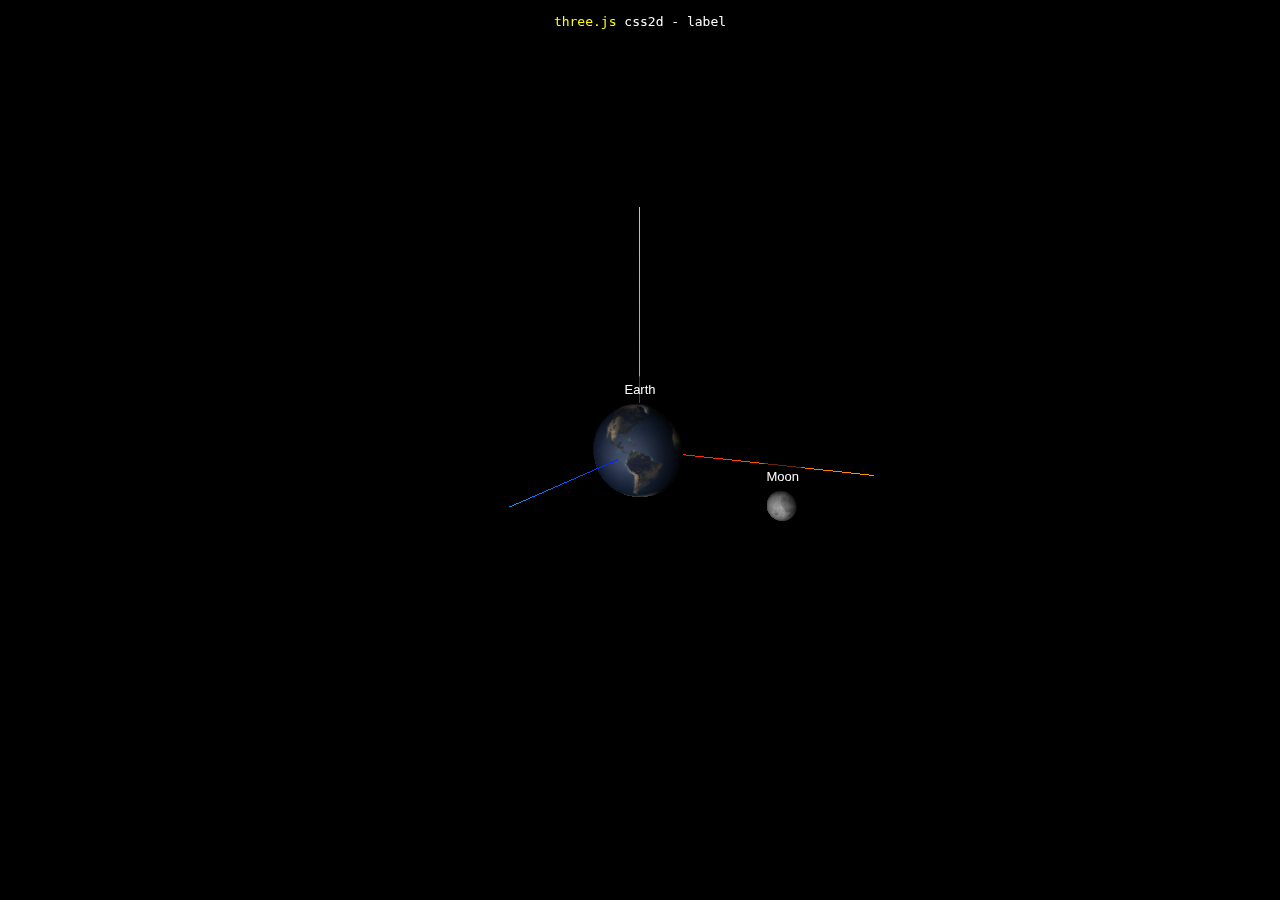
<file: src/threejs/examples/css2d_label.html>
<!DOCTYPE html>
<html>
	<head>
		<meta charset="utf-8">
		<meta name="viewport" content="width=device-width, user-scalable=no, minimum-scale=1.0, maximum-scale=1.0">
		<title>three.js css2d - label</title>
		<link type="text/css" rel="stylesheet" href="main.css">
		<style>
			.label {
				color: #FFF;
				font-family: sans-serif;
				padding: 2px;
				background: rgba( 0, 0, 0, .6 );
			}
		</style>
	</head>
	<body>
		<div id="info"><a href="https://threejs.org" target="_blank" rel="noopener">three.js</a> css2d - label</div>

		<script type="module">

			import * as THREE from '../build/three.module.js';

			import { OrbitControls } from './jsm/controls/OrbitControls.js';
			import { CSS2DRenderer, CSS2DObject } from './jsm/renderers/CSS2DRenderer.js';

			let camera, scene, renderer, labelRenderer;

			const clock = new THREE.Clock();
			const textureLoader = new THREE.TextureLoader();

			let moon;

			init();
			animate();

			function init() {

				const EARTH_RADIUS = 1;
				const MOON_RADIUS = 0.27;

				camera = new THREE.PerspectiveCamera( 45, window.innerWidth / window.innerHeight, 0.1, 200 );
				camera.position.set( 10, 5, 20 );

				scene = new THREE.Scene();

				const dirLight = new THREE.DirectionalLight( 0xffffff );
				dirLight.position.set( 0, 0, 1 );
				scene.add( dirLight );

				const axesHelper = new THREE.AxesHelper( 5 );
				scene.add( axesHelper );

				//

				const earthGeometry = new THREE.SphereGeometry( EARTH_RADIUS, 16, 16 );
				const earthMaterial = new THREE.MeshPhongMaterial( {
					specular: 0x333333,
					shininess: 5,
					map: textureLoader.load( 'textures/planets/earth_atmos_2048.jpg' ),
					specularMap: textureLoader.load( 'textures/planets/earth_specular_2048.jpg' ),
					normalMap: textureLoader.load( 'textures/planets/earth_normal_2048.jpg' ),
					normalScale: new THREE.Vector2( 0.85, 0.85 )
				} );
				const earth = new THREE.Mesh( earthGeometry, earthMaterial );
				scene.add( earth );

				const moonGeometry = new THREE.SphereGeometry( MOON_RADIUS, 16, 16 );
				const moonMaterial = new THREE.MeshPhongMaterial( {
					shininess: 5,
					map: textureLoader.load( 'textures/planets/moon_1024.jpg' )
				} );
				moon = new THREE.Mesh( moonGeometry, moonMaterial );
				scene.add( moon );

				//

				const earthDiv = document.createElement( 'div' );
				earthDiv.className = 'label';
				earthDiv.textContent = 'Earth';
				earthDiv.style.marginTop = '-1em';
				const earthLabel = new CSS2DObject( earthDiv );
				earthLabel.position.set( 0, EARTH_RADIUS, 0 );
				earth.add( earthLabel );

				const moonDiv = document.createElement( 'div' );
				moonDiv.className = 'label';
				moonDiv.textContent = 'Moon';
				moonDiv.style.marginTop = '-1em';
				const moonLabel = new CSS2DObject( moonDiv );
				moonLabel.position.set( 0, MOON_RADIUS, 0 );
				moon.add( moonLabel );

				//

				renderer = new THREE.WebGLRenderer();
				renderer.setPixelRatio( window.devicePixelRatio );
				renderer.setSize( window.innerWidth, window.innerHeight );
				document.body.appendChild( renderer.domElement );

				labelRenderer = new CSS2DRenderer();
				labelRenderer.setSize( window.innerWidth, window.innerHeight );
				labelRenderer.domElement.style.position = 'absolute';
				labelRenderer.domElement.style.top = '0px';
				document.body.appendChild( labelRenderer.domElement );

				const controls = new OrbitControls( camera, labelRenderer.domElement );
				controls.minDistance = 5;
				controls.maxDistance = 100;

				//

				window.addEventListener( 'resize', onWindowResize );

			}

			function onWindowResize() {

				camera.aspect = window.innerWidth / window.innerHeight;

				camera.updateProjectionMatrix();

				renderer.setSize( window.innerWidth, window.innerHeight );

				labelRenderer.setSize( window.innerWidth, window.innerHeight );

			}


			function animate() {

				requestAnimationFrame( animate );

				const elapsed = clock.getElapsedTime();

				moon.position.set( Math.sin( elapsed ) * 5, 0, Math.cos( elapsed ) * 5 );

				renderer.render( scene, camera );
				labelRenderer.render( scene, camera );

			}

		</script>
	</body>
</html>
</file>
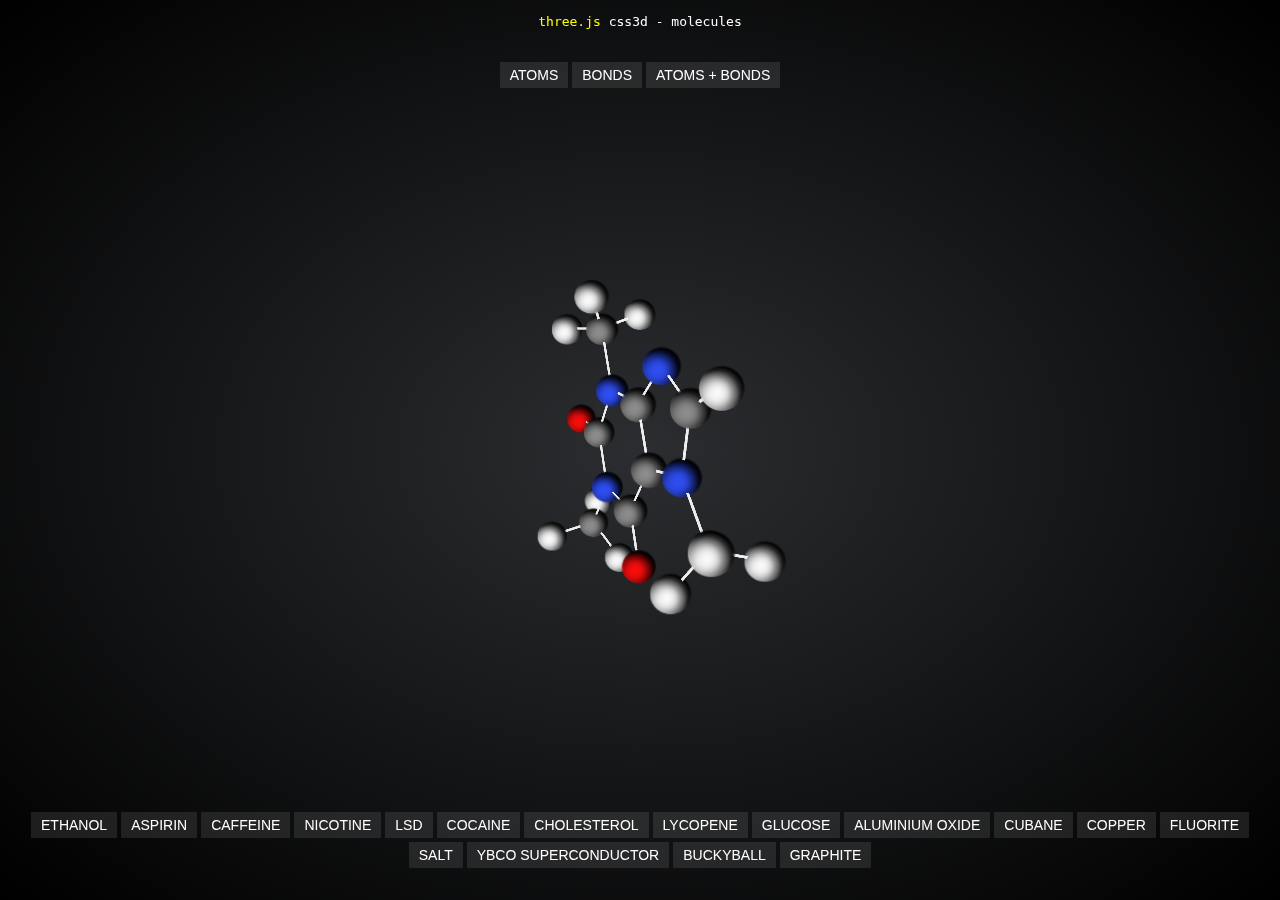
<file: src/threejs/examples/css3d_molecules.html>
<!DOCTYPE html>
<html>
	<head>
		<title>three.js css3d - molecules</title>
		<meta charset="utf-8">
		<meta name="viewport" content="width=device-width, user-scalable=no, minimum-scale=1.0, maximum-scale=1.0">
		<link type="text/css" rel="stylesheet" href="main.css">
		<style>
			body {
				background-color: #050505;
				background: radial-gradient(ellipse at center,  rgba(43,45,48,1) 0%,rgba(0,0,0,1) 100%);
			}

			#topmenu {
				position: absolute;
				top: 50px;
				width: 100%;
				padding: 10px;
				box-sizing: border-box;
				text-align: center;
			}

			#menu {
				position: absolute;
				bottom: 20px;
				width: 100%;
				padding: 10px;
				box-sizing: border-box;
				text-align: center;
			}

			button {
				color: rgb(255,255,255);
				background: rgb(255,255,255,0.1);
				border: 0px;
				padding: 5px 10px;
				margin: 2px;
				font-size: 14px;
				cursor: pointer;
			}

				button:hover {
					background-color: rgba(0,255,255,0.5);
				}

				button:active {
					color: #000000;
					background-color: rgba(0,255,255,1);
				}

			.bond {
				width: 5px;
				height: 10px;
				background: #eee;
				display: block;
			}
		</style>
	</head>
	<body>
		<div id="container"></div>
		<div id="info"><a href="https://threejs.org" target="_blank" rel="noopener">three.js</a> css3d - molecules</div>
		<div id="topmenu">
			<button id="b_a">Atoms</button><button id="b_b">Bonds</button><button id="b_ab">Atoms + Bonds</button>
		</div>
		<div id="menu"></div>

		<script type="module">

			import * as THREE from '../build/three.module.js';

			import { TrackballControls } from './jsm/controls/TrackballControls.js';
			import { PDBLoader } from './jsm/loaders/PDBLoader.js';
			import { CSS3DRenderer, CSS3DObject, CSS3DSprite } from './jsm/renderers/CSS3DRenderer.js';

			let camera, scene, renderer;
			let controls;
			let root;

			const objects = [];
			const tmpVec1 = new THREE.Vector3();
			const tmpVec2 = new THREE.Vector3();
			const tmpVec3 = new THREE.Vector3();
			const tmpVec4 = new THREE.Vector3();
			const offset = new THREE.Vector3();

			let visualizationType = 2;

			const MOLECULES = {
				"Ethanol": "ethanol.pdb",
				"Aspirin": "aspirin.pdb",
				"Caffeine": "caffeine.pdb",
				"Nicotine": "nicotine.pdb",
				"LSD": "lsd.pdb",
				"Cocaine": "cocaine.pdb",
				"Cholesterol": "cholesterol.pdb",
				"Lycopene": "lycopene.pdb",
				"Glucose": "glucose.pdb",
				"Aluminium oxide": "Al2O3.pdb",
				"Cubane": "cubane.pdb",
				"Copper": "cu.pdb",
				"Fluorite": "caf2.pdb",
				"Salt": "nacl.pdb",
				"YBCO superconductor": "ybco.pdb",
				"Buckyball": "buckyball.pdb",
				//"Diamond": "diamond.pdb",
				"Graphite": "graphite.pdb"
			};

			const loader = new PDBLoader();
			const colorSpriteMap = {};
			const baseSprite = document.createElement( 'img' );

			const menu = document.getElementById( "menu" );

			init();
			animate();

			function init() {

				camera = new THREE.PerspectiveCamera( 70, window.innerWidth / window.innerHeight, 1, 5000 );
				camera.position.z = 1000;

				scene = new THREE.Scene();

				root = new THREE.Object3D();
				scene.add( root );

				//

				renderer = new CSS3DRenderer();
				renderer.setSize( window.innerWidth, window.innerHeight );
				document.getElementById( 'container' ).appendChild( renderer.domElement );

				//

				controls = new TrackballControls( camera, renderer.domElement );
				controls.rotateSpeed = 0.5;

				//

				baseSprite.onload = function () {

					loadMolecule( "models/pdb/caffeine.pdb" );
					createMenu();

				};

				baseSprite.src = 'textures/sprites/ball.png';

				//

				window.addEventListener( 'resize', onWindowResize );

			}

			//

			function generateButtonCallback( url ) {

				return function () {

					loadMolecule( url );

				};

			}

			function createMenu() {

				for ( const m in MOLECULES ) {

					const button = document.createElement( 'button' );
					button.innerHTML = m;
					menu.appendChild( button );

					const url = "models/pdb/" + MOLECULES[ m ];

					button.addEventListener( 'click', generateButtonCallback( url ) );

				}

				const b_a = document.getElementById( "b_a" );
				const b_b = document.getElementById( "b_b" );
				const b_ab = document.getElementById( "b_ab" );

				b_a.addEventListener( 'click', function () {

					visualizationType = 0;
					showAtoms();

				} );
				b_b.addEventListener( 'click', function () {

					visualizationType = 1;
					showBonds();

				} );
				b_ab.addEventListener( 'click', function () {

					visualizationType = 2;
					showAtomsBonds();

				} );

			}

			//

			function showAtoms() {

				for ( let i = 0; i < objects.length; i ++ ) {

					const object = objects[ i ];

					if ( object instanceof CSS3DSprite ) {

						object.element.style.display = "";
						object.visible = true;

					} else {

						object.element.style.display = "none";
						object.visible = false;

					}

				}

			}

			function showBonds() {

				for ( let i = 0; i < objects.length; i ++ ) {

					const object = objects[ i ];

					if ( object instanceof CSS3DSprite ) {

						object.element.style.display = "none";
						object.visible = false;

					} else {

						object.element.style.display = "";
						object.element.style.height = object.userData.bondLengthFull;
						object.visible = true;

					}

				}

			}

			function showAtomsBonds() {

				for ( let i = 0; i < objects.length; i ++ ) {

					const object = objects[ i ];

					object.element.style.display = "";
					object.visible = true;

					if ( ! ( object instanceof CSS3DSprite ) ) {

						object.element.style.height = object.userData.bondLengthShort;

					}

				}

			}

			//

			function colorify( ctx, width, height, color ) {

				const r = color.r, g = color.g, b = color.b;

				const imageData = ctx.getImageData( 0, 0, width, height );
				const data = imageData.data;

				for ( let i = 0, l = data.length; i < l; i += 4 ) {

					data[ i + 0 ] *= r;
					data[ i + 1 ] *= g;
					data[ i + 2 ] *= b;

				}

				ctx.putImageData( imageData, 0, 0 );

			}

			function imageToCanvas( image ) {

				const width = image.width;
				const height = image.height;

				const canvas = document.createElement( 'canvas' );

				canvas.width = width;
				canvas.height = height;

				const context = canvas.getContext( '2d' );
				context.drawImage( image, 0, 0, width, height );

				return canvas;

			}

			//

			function loadMolecule( url ) {

				for ( let i = 0; i < objects.length; i ++ ) {

					const object = objects[ i ];
					object.parent.remove( object );

				}

				objects.length = 0;

				loader.load( url, function ( pdb ) {

					const geometryAtoms = pdb.geometryAtoms;
					const geometryBonds = pdb.geometryBonds;
					const json = pdb.json;

					geometryAtoms.computeBoundingBox();
					geometryAtoms.boundingBox.getCenter( offset ).negate();

					geometryAtoms.translate( offset.x, offset.y, offset.z );
					geometryBonds.translate( offset.x, offset.y, offset.z );

					const positionAtoms = geometryAtoms.getAttribute( 'position' );
					const colorAtoms = geometryAtoms.getAttribute( 'color' );

					const position = new THREE.Vector3();
					const color = new THREE.Color();

					for ( let i = 0; i < positionAtoms.count; i ++ ) {

						position.fromBufferAttribute( positionAtoms, i );
						color.fromBufferAttribute( colorAtoms, i );

						const atomJSON = json.atoms[ i ];
						const element = atomJSON[ 4 ];

						if ( ! colorSpriteMap[ element ] ) {

							const canvas = imageToCanvas( baseSprite );
							const context = canvas.getContext( '2d' );

							colorify( context, canvas.width, canvas.height, color );

							const dataUrl = canvas.toDataURL();

							colorSpriteMap[ element ] = dataUrl;

						}

						const colorSprite = colorSpriteMap[ element ];

						const atom = document.createElement( 'img' );
						atom.src = colorSprite;

						const object = new CSS3DSprite( atom );
						object.position.copy( position );
						object.position.multiplyScalar( 75 );

						object.matrixAutoUpdate = false;
						object.updateMatrix();

						root.add( object );

						objects.push( object );

					}

					const positionBonds = geometryBonds.getAttribute( 'position' );

					const start = new THREE.Vector3();
					const end = new THREE.Vector3();

					for ( let i = 0; i < positionBonds.count; i += 2 ) {

						start.fromBufferAttribute( positionBonds, i );
						end.fromBufferAttribute( positionBonds, i + 1 );

						start.multiplyScalar( 75 );
						end.multiplyScalar( 75 );

						tmpVec1.subVectors( end, start );
						const bondLength = tmpVec1.length() - 50;

						//

						let bond = document.createElement( 'div' );
						bond.className = "bond";
						bond.style.height = bondLength + "px";

						let object = new CSS3DObject( bond );
						object.position.copy( start );
						object.position.lerp( end, 0.5 );

						object.userData.bondLengthShort = bondLength + "px";
						object.userData.bondLengthFull = ( bondLength + 55 ) + "px";

						//

						const axis = tmpVec2.set( 0, 1, 0 ).cross( tmpVec1 );
						const radians = Math.acos( tmpVec3.set( 0, 1, 0 ).dot( tmpVec4.copy( tmpVec1 ).normalize() ) );

						const objMatrix = new THREE.Matrix4().makeRotationAxis( axis.normalize(), radians );
						object.matrix.copy( objMatrix );
						object.quaternion.setFromRotationMatrix( object.matrix );

						object.matrixAutoUpdate = false;
						object.updateMatrix();

						root.add( object );

						objects.push( object );

						//

						bond = document.createElement( 'div' );
						bond.className = "bond";
						bond.style.height = bondLength + "px";

						const joint = new THREE.Object3D( bond );
						joint.position.copy( start );
						joint.position.lerp( end, 0.5 );

						joint.matrix.copy( objMatrix );
						joint.quaternion.setFromRotationMatrix( joint.matrix );

						joint.matrixAutoUpdate = false;
						joint.updateMatrix();

						object = new CSS3DObject( bond );
						object.rotation.y = Math.PI / 2;

						object.matrixAutoUpdate = false;
						object.updateMatrix();

						object.userData.bondLengthShort = bondLength + "px";
						object.userData.bondLengthFull = ( bondLength + 55 ) + "px";

						object.userData.joint = joint;

						joint.add( object );
						root.add( joint );

						objects.push( object );

					}

					//console.log( "CSS3DObjects:", objects.length );

					switch ( visualizationType ) {

						case 0:
							showAtoms();
							break;
						case 1:
							showBonds();
							break;
						case 2:
							showAtomsBonds();
							break;

					}

				} );


			}

			//

			function onWindowResize() {

				camera.aspect = window.innerWidth / window.innerHeight;
				camera.updateProjectionMatrix();

				renderer.setSize( window.innerWidth, window.innerHeight );

			}

			function animate() {

				requestAnimationFrame( animate );
				controls.update();

				const time = Date.now() * 0.0004;

				root.rotation.x = time;
				root.rotation.y = time * 0.7;

				render();

			}

			function render() {

				renderer.render( scene, camera );

			}

    </script>
  </body>

</html>
</file>
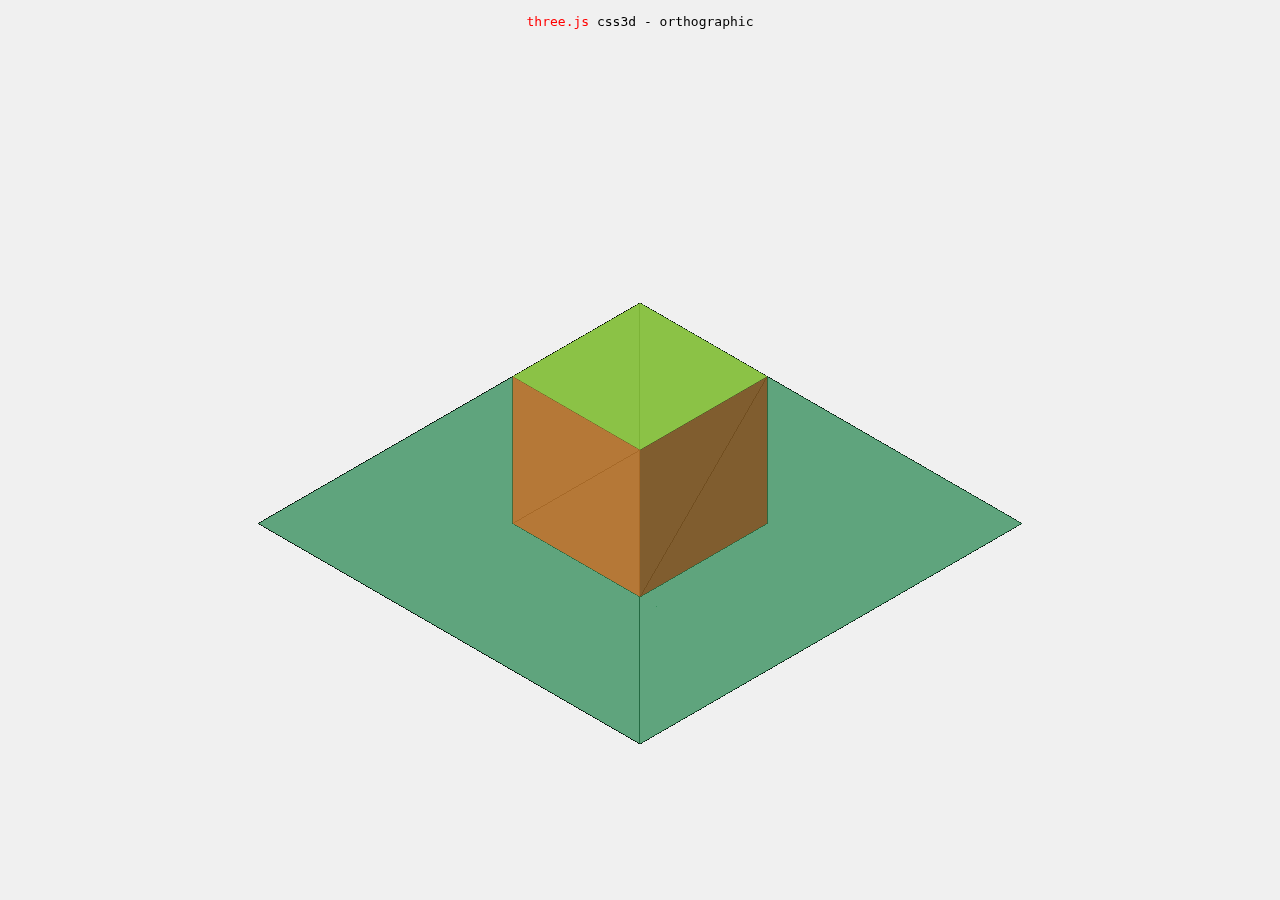
<file: src/threejs/examples/css3d_orthographic.html>
<!DOCTYPE html>
<html>
	<head>
		<title>three.js css3d - orthographic</title>
		<meta charset="utf-8">
		<meta name="viewport" content="width=device-width, user-scalable=no, minimum-scale=1.0, maximum-scale=1.0">
		<link type="text/css" rel="stylesheet" href="main.css">
		<style>
			body {
				background-color: #f0f0f0;
			}
			a {
				color: #f00;
			}
			#info {
				color: #000000;
			}
		</style>
	</head>
	<body>
		<div id="info"><a href="https://threejs.org" target="_blank" rel="noopener">three.js</a> css3d - orthographic</div>

		<script type="module">

			import * as THREE from '../build/three.module.js';

			import { OrbitControls } from './jsm/controls/OrbitControls.js';
			import { CSS3DRenderer, CSS3DObject } from './jsm/renderers/CSS3DRenderer.js';

			let camera, scene, renderer;

			let scene2, renderer2;

			const frustumSize = 500;

			init();
			animate();

			function init() {

				const aspect = window.innerWidth / window.innerHeight;
				camera = new THREE.OrthographicCamera( frustumSize * aspect / - 2, frustumSize * aspect / 2, frustumSize / 2, frustumSize / - 2, 1, 1000 );

				camera.position.set( - 200, 200, 200 );

				scene = new THREE.Scene();
				scene.background = new THREE.Color( 0xf0f0f0 );

				scene2 = new THREE.Scene();

				const material = new THREE.MeshBasicMaterial( { color: 0x000000, wireframe: true, wireframeLinewidth: 1, side: THREE.DoubleSide } );

				// left
				createPlane(
					100, 100,
					'chocolate',
					new THREE.Vector3( - 50, 0, 0 ),
					new THREE.Euler( 0, - 90 * THREE.MathUtils.DEG2RAD, 0 )
				);
				// right
				createPlane(
					100, 100,
					'saddlebrown',
					new THREE.Vector3( 0, 0, 50 ),
					new THREE.Euler( 0, 0, 0 )
				);
				// top
				createPlane(
					100, 100,
					'yellowgreen',
					new THREE.Vector3( 0, 50, 0 ),
					new THREE.Euler( - 90 * THREE.MathUtils.DEG2RAD, 0, 0 )
				);
				// bottom
				createPlane(
					300, 300,
					'seagreen',
					new THREE.Vector3( 0, - 50, 0 ),
					new THREE.Euler( - 90 * THREE.MathUtils.DEG2RAD, 0, 0 )
				);

				//

				renderer = new THREE.WebGLRenderer();
				renderer.setPixelRatio( window.devicePixelRatio );
				renderer.setSize( window.innerWidth, window.innerHeight );
				document.body.appendChild( renderer.domElement );

				renderer2 = new CSS3DRenderer();
				renderer2.setSize( window.innerWidth, window.innerHeight );
				renderer2.domElement.style.position = 'absolute';
				renderer2.domElement.style.top = 0;
				document.body.appendChild( renderer2.domElement );

				const controls = new OrbitControls( camera, renderer2.domElement );
				controls.minZoom = 0.5;
				controls.maxZoom = 2;

				function createPlane( width, height, cssColor, pos, rot ) {

					const element = document.createElement( 'div' );
					element.style.width = width + 'px';
					element.style.height = height + 'px';
					element.style.opacity = 0.75;
					element.style.background = cssColor;

					const object = new CSS3DObject( element );
					object.position.copy( pos );
					object.rotation.copy( rot );
					scene2.add( object );

					const geometry = new THREE.PlaneGeometry( width, height );
					const mesh = new THREE.Mesh( geometry, material );
					mesh.position.copy( object.position );
					mesh.rotation.copy( object.rotation );
					scene.add( mesh );

				}

				window.addEventListener( 'resize', onWindowResize );

			}

			function onWindowResize() {

				const aspect = window.innerWidth / window.innerHeight;

				camera.left = - frustumSize * aspect / 2;
				camera.right = frustumSize * aspect / 2;
				camera.top = frustumSize / 2;
				camera.bottom = - frustumSize / 2;

				camera.updateProjectionMatrix();

				renderer.setSize( window.innerWidth, window.innerHeight );

				renderer2.setSize( window.innerWidth, window.innerHeight );

			}

			function animate() {

				requestAnimationFrame( animate );

				renderer.render( scene, camera );
				renderer2.render( scene2, camera );

			}

		</script>
	</body>
</html>
</file>
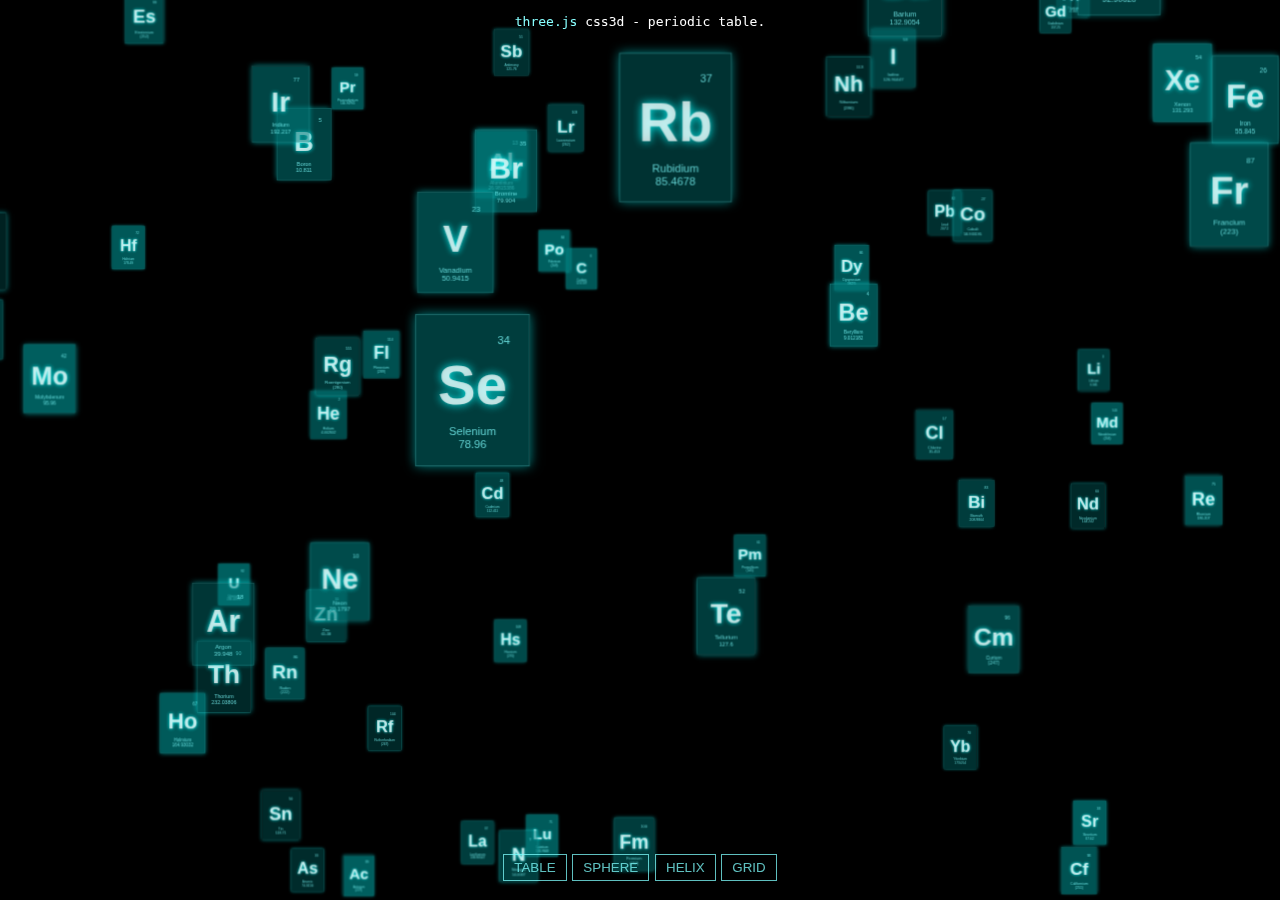
<file: src/threejs/examples/css3d_periodictable.html>
<!DOCTYPE html>
<html>
	<head>
		<title>three.js css3d - periodic table</title>
		<meta charset="utf-8">
		<meta name="viewport" content="width=device-width, user-scalable=no, minimum-scale=1.0, maximum-scale=1.0">
		<link type="text/css" rel="stylesheet" href="main.css">
		<style>
			a {
				color: #8ff;
			}

			#menu {
				position: absolute;
				bottom: 20px;
				width: 100%;
				text-align: center;
			}

			.element {
				width: 120px;
				height: 160px;
				box-shadow: 0px 0px 12px rgba(0,255,255,0.5);
				border: 1px solid rgba(127,255,255,0.25);
				font-family: Helvetica, sans-serif;
				text-align: center;
				line-height: normal;
				cursor: default;
			}

			.element:hover {
				box-shadow: 0px 0px 12px rgba(0,255,255,0.75);
				border: 1px solid rgba(127,255,255,0.75);
			}

				.element .number {
					position: absolute;
					top: 20px;
					right: 20px;
					font-size: 12px;
					color: rgba(127,255,255,0.75);
				}

				.element .symbol {
					position: absolute;
					top: 40px;
					left: 0px;
					right: 0px;
					font-size: 60px;
					font-weight: bold;
					color: rgba(255,255,255,0.75);
					text-shadow: 0 0 10px rgba(0,255,255,0.95);
				}

				.element .details {
					position: absolute;
					bottom: 15px;
					left: 0px;
					right: 0px;
					font-size: 12px;
					color: rgba(127,255,255,0.75);
				}

			button {
				color: rgba(127,255,255,0.75);
				background: transparent;
				outline: 1px solid rgba(127,255,255,0.75);
				border: 0px;
				padding: 5px 10px;
				cursor: pointer;
			}

			button:hover {
				background-color: rgba(0,255,255,0.5);
			}

			button:active {
				color: #000000;
				background-color: rgba(0,255,255,0.75);
			}
		</style>
	</head>
	<body>

		<div id="info"><a href="https://threejs.org" target="_blank" rel="noopener">three.js</a> css3d - periodic table.</div>
		<div id="container"></div>
		<div id="menu">
			<button id="table">TABLE</button>
			<button id="sphere">SPHERE</button>
			<button id="helix">HELIX</button>
			<button id="grid">GRID</button>
		</div>

		<script type="module">

			import * as THREE from '../build/three.module.js';

			import { TWEEN } from './jsm/libs/tween.module.min.js';
			import { TrackballControls } from './jsm/controls/TrackballControls.js';
			import { CSS3DRenderer, CSS3DObject } from './jsm/renderers/CSS3DRenderer.js';

			const table = [
				"H", "Hydrogen", "1.00794", 1, 1,
				"He", "Helium", "4.002602", 18, 1,
				"Li", "Lithium", "6.941", 1, 2,
				"Be", "Beryllium", "9.012182", 2, 2,
				"B", "Boron", "10.811", 13, 2,
				"C", "Carbon", "12.0107", 14, 2,
				"N", "Nitrogen", "14.0067", 15, 2,
				"O", "Oxygen", "15.9994", 16, 2,
				"F", "Fluorine", "18.9984032", 17, 2,
				"Ne", "Neon", "20.1797", 18, 2,
				"Na", "Sodium", "22.98976...", 1, 3,
				"Mg", "Magnesium", "24.305", 2, 3,
				"Al", "Aluminium", "26.9815386", 13, 3,
				"Si", "Silicon", "28.0855", 14, 3,
				"P", "Phosphorus", "30.973762", 15, 3,
				"S", "Sulfur", "32.065", 16, 3,
				"Cl", "Chlorine", "35.453", 17, 3,
				"Ar", "Argon", "39.948", 18, 3,
				"K", "Potassium", "39.948", 1, 4,
				"Ca", "Calcium", "40.078", 2, 4,
				"Sc", "Scandium", "44.955912", 3, 4,
				"Ti", "Titanium", "47.867", 4, 4,
				"V", "Vanadium", "50.9415", 5, 4,
				"Cr", "Chromium", "51.9961", 6, 4,
				"Mn", "Manganese", "54.938045", 7, 4,
				"Fe", "Iron", "55.845", 8, 4,
				"Co", "Cobalt", "58.933195", 9, 4,
				"Ni", "Nickel", "58.6934", 10, 4,
				"Cu", "Copper", "63.546", 11, 4,
				"Zn", "Zinc", "65.38", 12, 4,
				"Ga", "Gallium", "69.723", 13, 4,
				"Ge", "Germanium", "72.63", 14, 4,
				"As", "Arsenic", "74.9216", 15, 4,
				"Se", "Selenium", "78.96", 16, 4,
				"Br", "Bromine", "79.904", 17, 4,
				"Kr", "Krypton", "83.798", 18, 4,
				"Rb", "Rubidium", "85.4678", 1, 5,
				"Sr", "Strontium", "87.62", 2, 5,
				"Y", "Yttrium", "88.90585", 3, 5,
				"Zr", "Zirconium", "91.224", 4, 5,
				"Nb", "Niobium", "92.90628", 5, 5,
				"Mo", "Molybdenum", "95.96", 6, 5,
				"Tc", "Technetium", "(98)", 7, 5,
				"Ru", "Ruthenium", "101.07", 8, 5,
				"Rh", "Rhodium", "102.9055", 9, 5,
				"Pd", "Palladium", "106.42", 10, 5,
				"Ag", "Silver", "107.8682", 11, 5,
				"Cd", "Cadmium", "112.411", 12, 5,
				"In", "Indium", "114.818", 13, 5,
				"Sn", "Tin", "118.71", 14, 5,
				"Sb", "Antimony", "121.76", 15, 5,
				"Te", "Tellurium", "127.6", 16, 5,
				"I", "Iodine", "126.90447", 17, 5,
				"Xe", "Xenon", "131.293", 18, 5,
				"Cs", "Caesium", "132.9054", 1, 6,
				"Ba", "Barium", "132.9054", 2, 6,
				"La", "Lanthanum", "138.90547", 4, 9,
				"Ce", "Cerium", "140.116", 5, 9,
				"Pr", "Praseodymium", "140.90765", 6, 9,
				"Nd", "Neodymium", "144.242", 7, 9,
				"Pm", "Promethium", "(145)", 8, 9,
				"Sm", "Samarium", "150.36", 9, 9,
				"Eu", "Europium", "151.964", 10, 9,
				"Gd", "Gadolinium", "157.25", 11, 9,
				"Tb", "Terbium", "158.92535", 12, 9,
				"Dy", "Dysprosium", "162.5", 13, 9,
				"Ho", "Holmium", "164.93032", 14, 9,
				"Er", "Erbium", "167.259", 15, 9,
				"Tm", "Thulium", "168.93421", 16, 9,
				"Yb", "Ytterbium", "173.054", 17, 9,
				"Lu", "Lutetium", "174.9668", 18, 9,
				"Hf", "Hafnium", "178.49", 4, 6,
				"Ta", "Tantalum", "180.94788", 5, 6,
				"W", "Tungsten", "183.84", 6, 6,
				"Re", "Rhenium", "186.207", 7, 6,
				"Os", "Osmium", "190.23", 8, 6,
				"Ir", "Iridium", "192.217", 9, 6,
				"Pt", "Platinum", "195.084", 10, 6,
				"Au", "Gold", "196.966569", 11, 6,
				"Hg", "Mercury", "200.59", 12, 6,
				"Tl", "Thallium", "204.3833", 13, 6,
				"Pb", "Lead", "207.2", 14, 6,
				"Bi", "Bismuth", "208.9804", 15, 6,
				"Po", "Polonium", "(209)", 16, 6,
				"At", "Astatine", "(210)", 17, 6,
				"Rn", "Radon", "(222)", 18, 6,
				"Fr", "Francium", "(223)", 1, 7,
				"Ra", "Radium", "(226)", 2, 7,
				"Ac", "Actinium", "(227)", 4, 10,
				"Th", "Thorium", "232.03806", 5, 10,
				"Pa", "Protactinium", "231.0588", 6, 10,
				"U", "Uranium", "238.02891", 7, 10,
				"Np", "Neptunium", "(237)", 8, 10,
				"Pu", "Plutonium", "(244)", 9, 10,
				"Am", "Americium", "(243)", 10, 10,
				"Cm", "Curium", "(247)", 11, 10,
				"Bk", "Berkelium", "(247)", 12, 10,
				"Cf", "Californium", "(251)", 13, 10,
				"Es", "Einstenium", "(252)", 14, 10,
				"Fm", "Fermium", "(257)", 15, 10,
				"Md", "Mendelevium", "(258)", 16, 10,
				"No", "Nobelium", "(259)", 17, 10,
				"Lr", "Lawrencium", "(262)", 18, 10,
				"Rf", "Rutherfordium", "(267)", 4, 7,
				"Db", "Dubnium", "(268)", 5, 7,
				"Sg", "Seaborgium", "(271)", 6, 7,
				"Bh", "Bohrium", "(272)", 7, 7,
				"Hs", "Hassium", "(270)", 8, 7,
				"Mt", "Meitnerium", "(276)", 9, 7,
				"Ds", "Darmstadium", "(281)", 10, 7,
				"Rg", "Roentgenium", "(280)", 11, 7,
				"Cn", "Copernicium", "(285)", 12, 7,
				"Nh", "Nihonium", "(286)", 13, 7,
				"Fl", "Flerovium", "(289)", 14, 7,
				"Mc", "Moscovium", "(290)", 15, 7,
				"Lv", "Livermorium", "(293)", 16, 7,
				"Ts", "Tennessine", "(294)", 17, 7,
				"Og", "Oganesson", "(294)", 18, 7
			];

			let camera, scene, renderer;
			let controls;

			const objects = [];
			const targets = { table: [], sphere: [], helix: [], grid: [] };

			init();
			animate();

			function init() {

				camera = new THREE.PerspectiveCamera( 40, window.innerWidth / window.innerHeight, 1, 10000 );
				camera.position.z = 3000;

				scene = new THREE.Scene();

				// table

				for ( let i = 0; i < table.length; i += 5 ) {

					const element = document.createElement( 'div' );
					element.className = 'element';
					element.style.backgroundColor = 'rgba(0,127,127,' + ( Math.random() * 0.5 + 0.25 ) + ')';

					const number = document.createElement( 'div' );
					number.className = 'number';
					number.textContent = ( i / 5 ) + 1;
					element.appendChild( number );

					const symbol = document.createElement( 'div' );
					symbol.className = 'symbol';
					symbol.textContent = table[ i ];
					element.appendChild( symbol );

					const details = document.createElement( 'div' );
					details.className = 'details';
					details.innerHTML = table[ i + 1 ] + '<br>' + table[ i + 2 ];
					element.appendChild( details );

					const objectCSS = new CSS3DObject( element );
					objectCSS.position.x = Math.random() * 4000 - 2000;
					objectCSS.position.y = Math.random() * 4000 - 2000;
					objectCSS.position.z = Math.random() * 4000 - 2000;
					scene.add( objectCSS );

					objects.push( objectCSS );

					//

					const object = new THREE.Object3D();
					object.position.x = ( table[ i + 3 ] * 140 ) - 1330;
					object.position.y = - ( table[ i + 4 ] * 180 ) + 990;

					targets.table.push( object );

				}

				// sphere

				const vector = new THREE.Vector3();

				for ( let i = 0, l = objects.length; i < l; i ++ ) {

					const phi = Math.acos( - 1 + ( 2 * i ) / l );
					const theta = Math.sqrt( l * Math.PI ) * phi;

					const object = new THREE.Object3D();

					object.position.setFromSphericalCoords( 800, phi, theta );

					vector.copy( object.position ).multiplyScalar( 2 );

					object.lookAt( vector );

					targets.sphere.push( object );

				}

				// helix

				for ( let i = 0, l = objects.length; i < l; i ++ ) {

					const theta = i * 0.175 + Math.PI;
					const y = - ( i * 8 ) + 450;

					const object = new THREE.Object3D();

					object.position.setFromCylindricalCoords( 900, theta, y );

					vector.x = object.position.x * 2;
					vector.y = object.position.y;
					vector.z = object.position.z * 2;

					object.lookAt( vector );

					targets.helix.push( object );

				}

				// grid

				for ( let i = 0; i < objects.length; i ++ ) {

					const object = new THREE.Object3D();

					object.position.x = ( ( i % 5 ) * 400 ) - 800;
					object.position.y = ( - ( Math.floor( i / 5 ) % 5 ) * 400 ) + 800;
					object.position.z = ( Math.floor( i / 25 ) ) * 1000 - 2000;

					targets.grid.push( object );

				}

				//

				renderer = new CSS3DRenderer();
				renderer.setSize( window.innerWidth, window.innerHeight );
				document.getElementById( 'container' ).appendChild( renderer.domElement );

				//

				controls = new TrackballControls( camera, renderer.domElement );
				controls.minDistance = 500;
				controls.maxDistance = 6000;
				controls.addEventListener( 'change', render );

				const buttonTable = document.getElementById( 'table' );
				buttonTable.addEventListener( 'click', function () {

					transform( targets.table, 2000 );

				} );

				const buttonSphere = document.getElementById( 'sphere' );
				buttonSphere.addEventListener( 'click', function () {

					transform( targets.sphere, 2000 );

				} );

				const buttonHelix = document.getElementById( 'helix' );
				buttonHelix.addEventListener( 'click', function () {

					transform( targets.helix, 2000 );

				} );

				const buttonGrid = document.getElementById( 'grid' );
				buttonGrid.addEventListener( 'click', function () {

					transform( targets.grid, 2000 );

				} );

				transform( targets.table, 2000 );

				//

				window.addEventListener( 'resize', onWindowResize );

			}

			function transform( targets, duration ) {

				TWEEN.removeAll();

				for ( let i = 0; i < objects.length; i ++ ) {

					const object = objects[ i ];
					const target = targets[ i ];

					new TWEEN.Tween( object.position )
						.to( { x: target.position.x, y: target.position.y, z: target.position.z }, Math.random() * duration + duration )
						.easing( TWEEN.Easing.Exponential.InOut )
						.start();

					new TWEEN.Tween( object.rotation )
						.to( { x: target.rotation.x, y: target.rotation.y, z: target.rotation.z }, Math.random() * duration + duration )
						.easing( TWEEN.Easing.Exponential.InOut )
						.start();

				}

				new TWEEN.Tween( this )
					.to( {}, duration * 2 )
					.onUpdate( render )
					.start();

			}

			function onWindowResize() {

				camera.aspect = window.innerWidth / window.innerHeight;
				camera.updateProjectionMatrix();

				renderer.setSize( window.innerWidth, window.innerHeight );

				render();

			}

			function animate() {

				requestAnimationFrame( animate );

				TWEEN.update();

				controls.update();

			}

			function render() {

				renderer.render( scene, camera );

			}

		</script>
	</body>
</html>
</file>
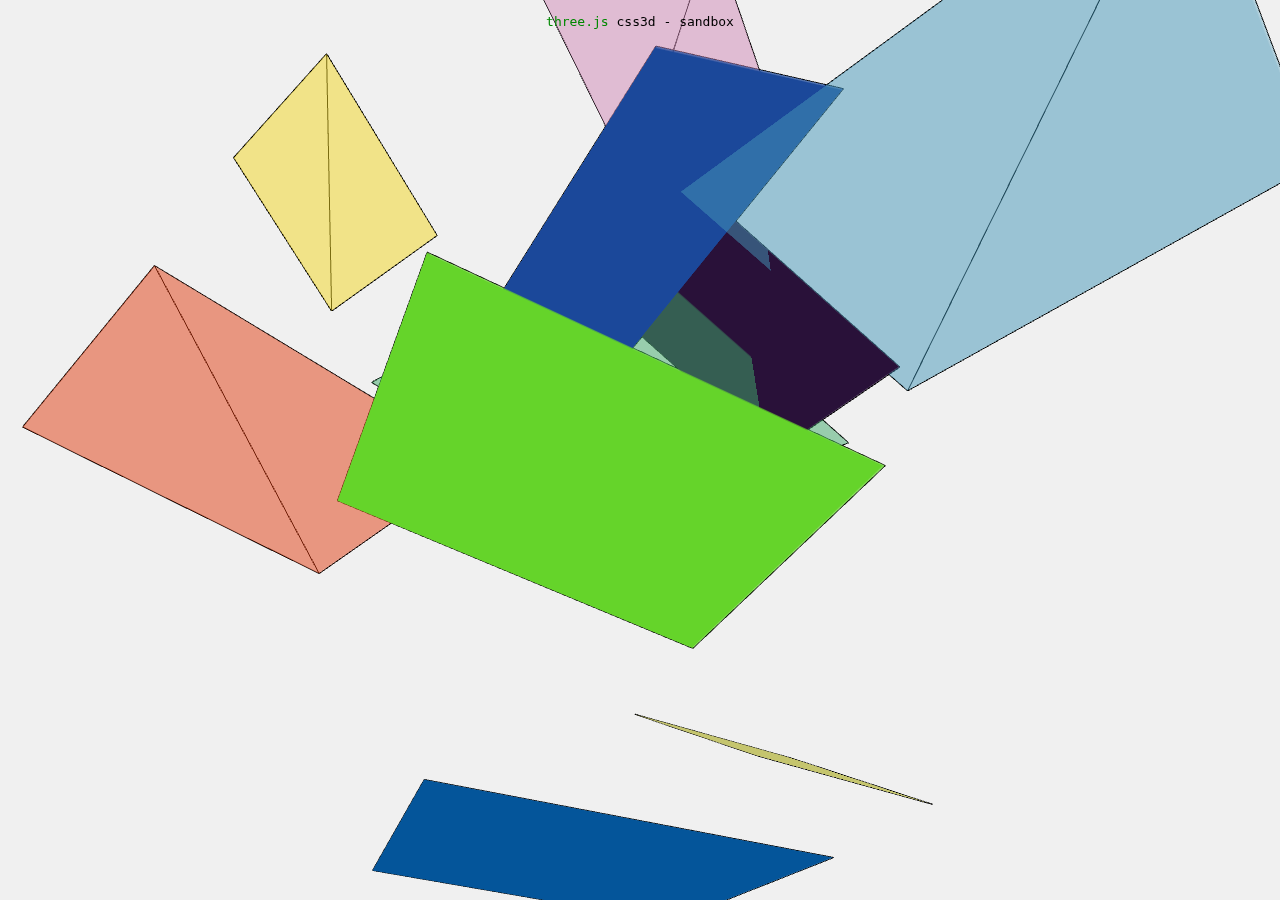
<file: src/threejs/examples/css3d_sandbox.html>
<!DOCTYPE html>
<html>
	<head>
		<meta charset="utf-8">
		<meta name="viewport" content="width=device-width, user-scalable=no, minimum-scale=1.0, maximum-scale=1.0">
		<link type="text/css" rel="stylesheet" href="main.css">
		<style>
			body {
				color: #000;
			}
			a {
				color: #080;
			}
		</style>
	</head>
	<body>
		<div id="info"><a href="https://threejs.org" target="_blank" rel="noopener">three.js</a> css3d - sandbox</div>

		<script type="module">

			import * as THREE from '../build/three.module.js';

			import { TrackballControls } from './jsm/controls/TrackballControls.js';
			import { CSS3DRenderer, CSS3DObject } from './jsm/renderers/CSS3DRenderer.js';

			let camera, scene, renderer;

			let scene2, renderer2;

			let controls;

			init();
			animate();

			function init() {

				camera = new THREE.PerspectiveCamera( 45, window.innerWidth / window.innerHeight, 1, 1000 );
				camera.position.set( 200, 200, 200 );

				scene = new THREE.Scene();
				scene.background = new THREE.Color( 0xf0f0f0 );

				scene2 = new THREE.Scene();

				const material = new THREE.MeshBasicMaterial( { color: 0x000000, wireframe: true, wireframeLinewidth: 1, side: THREE.DoubleSide } );

				//

				for ( let i = 0; i < 10; i ++ ) {

					const element = document.createElement( 'div' );
					element.style.width = '100px';
					element.style.height = '100px';
					element.style.opacity = ( i < 5 ) ? 0.5 : 1;
					element.style.background = new THREE.Color( Math.random() * 0xffffff ).getStyle();

					const object = new CSS3DObject( element );
					object.position.x = Math.random() * 200 - 100;
					object.position.y = Math.random() * 200 - 100;
					object.position.z = Math.random() * 200 - 100;
					object.rotation.x = Math.random();
					object.rotation.y = Math.random();
					object.rotation.z = Math.random();
					object.scale.x = Math.random() + 0.5;
					object.scale.y = Math.random() + 0.5;
					scene2.add( object );

					const geometry = new THREE.PlaneGeometry( 100, 100 );
					const mesh = new THREE.Mesh( geometry, material );
					mesh.position.copy( object.position );
					mesh.rotation.copy( object.rotation );
					mesh.scale.copy( object.scale );
					scene.add( mesh );

				}

				//

				renderer = new THREE.WebGLRenderer( { antialias: true } );
				renderer.setPixelRatio( window.devicePixelRatio );
				renderer.setSize( window.innerWidth, window.innerHeight );
				document.body.appendChild( renderer.domElement );

				renderer2 = new CSS3DRenderer();
				renderer2.setSize( window.innerWidth, window.innerHeight );
				renderer2.domElement.style.position = 'absolute';
				renderer2.domElement.style.top = 0;
				document.body.appendChild( renderer2.domElement );

				controls = new TrackballControls( camera, renderer2.domElement );

				window.addEventListener( 'resize', onWindowResize );

			}

			function onWindowResize() {

				camera.aspect = window.innerWidth / window.innerHeight;

				camera.updateProjectionMatrix();

				renderer.setSize( window.innerWidth, window.innerHeight );

				renderer2.setSize( window.innerWidth, window.innerHeight );

			}

			function animate() {

				requestAnimationFrame( animate );

				controls.update();

				renderer.render( scene, camera );
				renderer2.render( scene2, camera );

			}

		</script>
	</body>
</html>
</file>
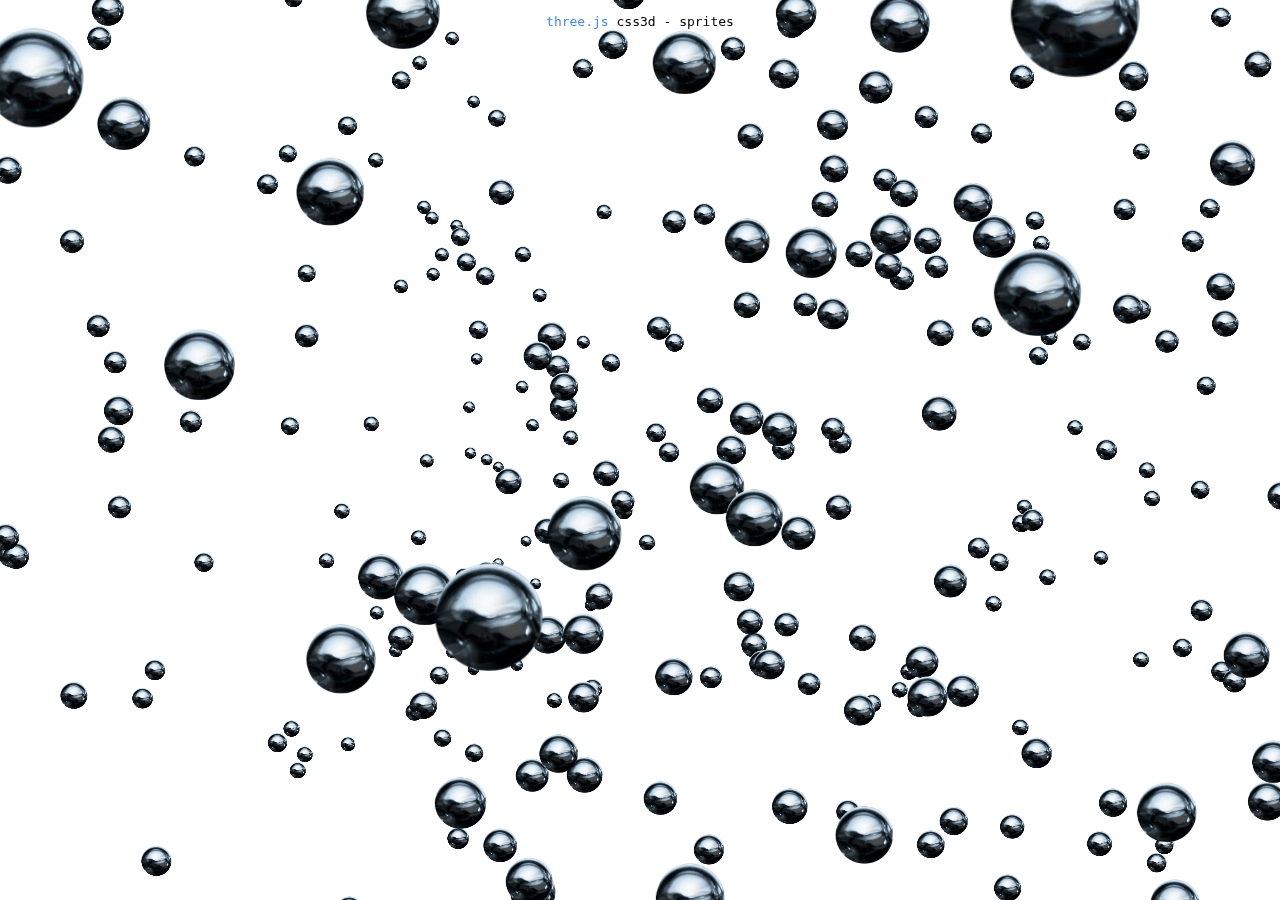
<file: src/threejs/examples/css3d_sprites.html>
<!DOCTYPE html>
<html>
	<head>
		<title>three.js css3d - sprites</title>
		<meta charset="utf-8">
		<meta name="viewport" content="width=device-width, user-scalable=no, minimum-scale=1.0, maximum-scale=1.0">
		<link type="text/css" rel="stylesheet" href="main.css">
		<style>
			body {
				background-color: #fff;
				color: #000;
			}
			a {
				color: #48f;
			}
		</style>
	</head>
	<body>

		<div id="info"><a href="https://threejs.org" target="_blank" rel="noopener">three.js</a> css3d - sprites</div>
		<div id="container"></div>

		<script type="module">

			import * as THREE from '../build/three.module.js';

			import { TWEEN } from './jsm/libs/tween.module.min.js';
			import { TrackballControls } from './jsm/controls/TrackballControls.js';
			import { CSS3DRenderer, CSS3DSprite } from './jsm/renderers/CSS3DRenderer.js';

			let camera, scene, renderer;
			let controls;

			const particlesTotal = 512;
			const positions = [];
			const objects = [];
			let current = 0;

			init();
			animate();

			function init() {

				camera = new THREE.PerspectiveCamera( 75, window.innerWidth / window.innerHeight, 1, 5000 );
				camera.position.set( 600, 400, 1500 );
				camera.lookAt( 0, 0, 0 );

				scene = new THREE.Scene();

				const image = document.createElement( 'img' );
				image.addEventListener( 'load', function () {

					for ( let i = 0; i < particlesTotal; i ++ ) {

						const object = new CSS3DSprite( image.cloneNode() );
						object.position.x = Math.random() * 4000 - 2000,
						object.position.y = Math.random() * 4000 - 2000,
						object.position.z = Math.random() * 4000 - 2000;
						scene.add( object );

						objects.push( object );

					}

					transition();

				} );
				image.src = 'textures/sprite.png';

				// Plane

				const amountX = 16;
				const amountZ = 32;
				const separationPlane = 150;
				const offsetX = ( ( amountX - 1 ) * separationPlane ) / 2;
				const offsetZ = ( ( amountZ - 1 ) * separationPlane ) / 2;

				for ( let i = 0; i < particlesTotal; i ++ ) {

					const x = ( i % amountX ) * separationPlane;
					const z = Math.floor( i / amountX ) * separationPlane;
					const y = ( Math.sin( x * 0.5 ) + Math.sin( z * 0.5 ) ) * 200;

					positions.push( x - offsetX, y, z - offsetZ );

				}

				// Cube

				const amount = 8;
				const separationCube = 150;
				const offset = ( ( amount - 1 ) * separationCube ) / 2;

				for ( let i = 0; i < particlesTotal; i ++ ) {

					const x = ( i % amount ) * separationCube;
					const y = Math.floor( ( i / amount ) % amount ) * separationCube;
					const z = Math.floor( i / ( amount * amount ) ) * separationCube;

					positions.push( x - offset, y - offset, z - offset );

				}

				// Random

				for ( let i = 0; i < particlesTotal; i ++ ) {

					positions.push(
						Math.random() * 4000 - 2000,
						Math.random() * 4000 - 2000,
						Math.random() * 4000 - 2000
					);

				}

				// Sphere

				const radius = 750;

				for ( let i = 0; i < particlesTotal; i ++ ) {

					const phi = Math.acos( - 1 + ( 2 * i ) / particlesTotal );
					const theta = Math.sqrt( particlesTotal * Math.PI ) * phi;

					positions.push(
						radius * Math.cos( theta ) * Math.sin( phi ),
						radius * Math.sin( theta ) * Math.sin( phi ),
						radius * Math.cos( phi )
					);

				}

				//

				renderer = new CSS3DRenderer();
				renderer.setSize( window.innerWidth, window.innerHeight );
				document.getElementById( 'container' ).appendChild( renderer.domElement );

				//

				controls = new TrackballControls( camera, renderer.domElement );

				//

				window.addEventListener( 'resize', onWindowResize );

			}

			function onWindowResize() {

				camera.aspect = window.innerWidth / window.innerHeight;
				camera.updateProjectionMatrix();

				renderer.setSize( window.innerWidth, window.innerHeight );

			}

			function transition() {

				const offset = current * particlesTotal * 3;
				const duration = 2000;

				for ( let i = 0, j = offset; i < particlesTotal; i ++, j += 3 ) {

					const object = objects[ i ];

					new TWEEN.Tween( object.position )
						.to( {
							x: positions[ j ],
							y: positions[ j + 1 ],
							z: positions[ j + 2 ]
						}, Math.random() * duration + duration )
						.easing( TWEEN.Easing.Exponential.InOut )
						.start();

				}

				new TWEEN.Tween( this )
					.to( {}, duration * 3 )
					.onComplete( transition )
					.start();

				current = ( current + 1 ) % 4;

			}

			function animate() {

				requestAnimationFrame( animate );

				TWEEN.update();
				controls.update();

				const time = performance.now();

				for ( let i = 0, l = objects.length; i < l; i ++ ) {

					const object = objects[ i ];
					const scale = Math.sin( ( Math.floor( object.position.x ) + time ) * 0.002 ) * 0.3 + 1;
					object.scale.set( scale, scale, scale );

				}

				renderer.render( scene, camera );

			}

		</script>
	</body>
</html>
</file>
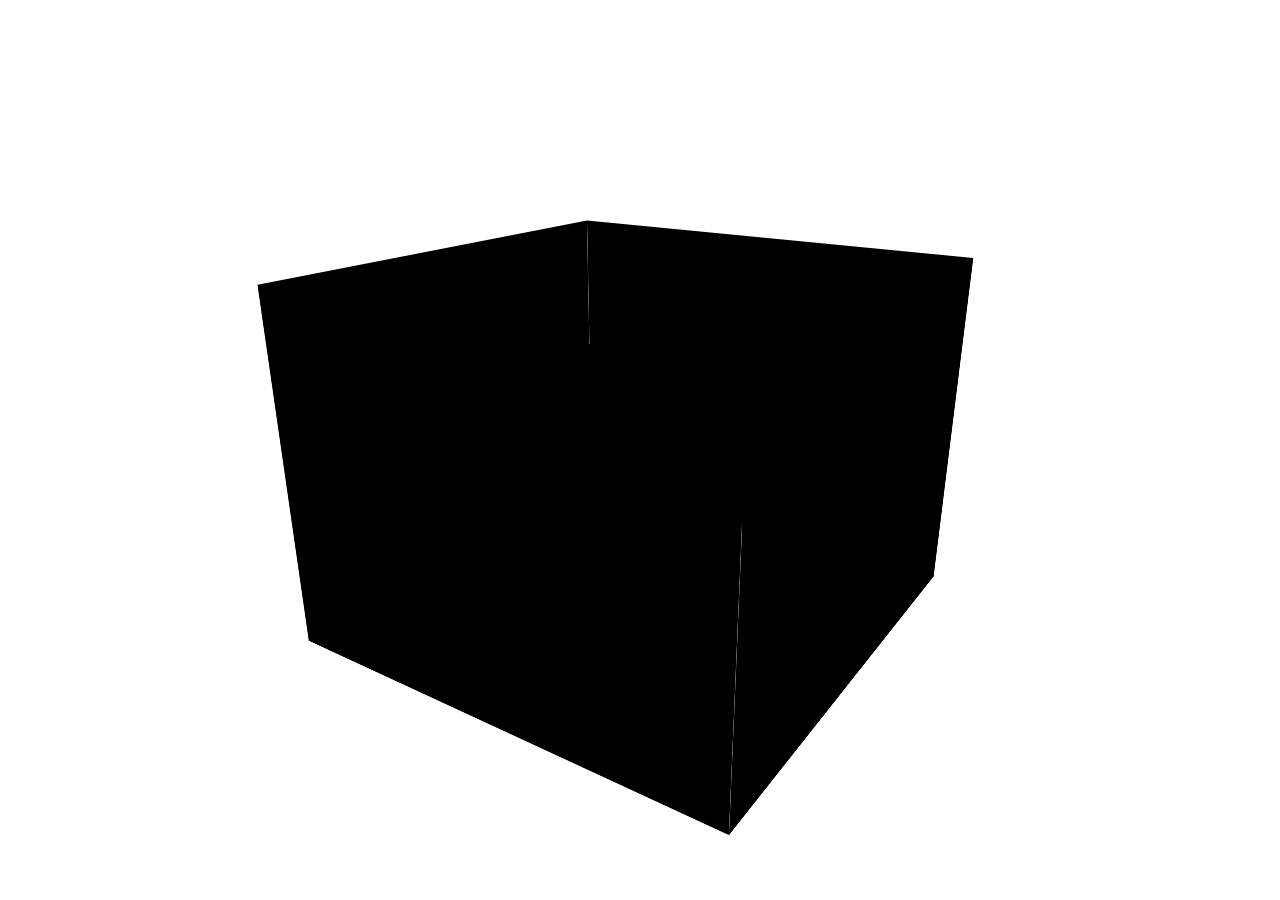
<file: src/threejs/examples/css3d_youtube.html>
<!DOCTYPE html>
<html>
	<head>
		<title>three.js css3d - youtube</title>
		<meta charset="utf-8">
		<meta name="viewport" content="width=device-width, user-scalable=no, minimum-scale=1.0, maximum-scale=1.0">
		<link type="text/css" rel="stylesheet" href="main.css">
		<style>
			body {
				background-color: #ffffff;
			}

			#blocker {
				position: absolute;
				top: 0;
				left: 0;
				bottom: 0;
				right: 0;
			}
		</style>
	</head>
	<body>
		<div id="container"></div>
		<div id="blocker"></div>

		<script type="module">

			import * as THREE from '../build/three.module.js';

			import { TrackballControls } from './jsm/controls/TrackballControls.js';
			import { CSS3DRenderer, CSS3DObject } from './jsm/renderers/CSS3DRenderer.js';

			let camera, scene, renderer;
			let controls;

			function Element( id, x, y, z, ry ) {

				const div = document.createElement( 'div' );
				div.style.width = '480px';
				div.style.height = '360px';
				div.style.backgroundColor = '#000';

				const iframe = document.createElement( 'iframe' );
				iframe.style.width = '480px';
				iframe.style.height = '360px';
				iframe.style.border = '0px';
				iframe.src = [ 'https://www.youtube.com/embed/', id, '?rel=0' ].join( '' );
				div.appendChild( iframe );

				const object = new CSS3DObject( div );
				object.position.set( x, y, z );
				object.rotation.y = ry;

				return object;

			};

			init();
			animate();

			function init() {

				const container = document.getElementById( 'container' );

				camera = new THREE.PerspectiveCamera( 50, window.innerWidth / window.innerHeight, 1, 5000 );
				camera.position.set( 500, 350, 750 );

				scene = new THREE.Scene();

				renderer = new CSS3DRenderer();
				renderer.setSize( window.innerWidth, window.innerHeight );
				container.appendChild( renderer.domElement );

				const group = new THREE.Group();
				group.add( new Element( 'SJOz3qjfQXU', 0, 0, 240, 0 ) );
				group.add( new Element( 'Y2-xZ-1HE-Q', 240, 0, 0, Math.PI / 2 ) );
				group.add( new Element( 'IrydklNpcFI', 0, 0, - 240, Math.PI ) );
				group.add( new Element( '9ubytEsCaS0', - 240, 0, 0, - Math.PI / 2 ) );
				scene.add( group );

				controls = new TrackballControls( camera, renderer.domElement );
				controls.rotateSpeed = 4;

				window.addEventListener( 'resize', onWindowResize );

				// Block iframe events when dragging camera

				const blocker = document.getElementById( 'blocker' );
				blocker.style.display = 'none';

				controls.addEventListener( 'start', function () {

					blocker.style.display = '';

				} );
				controls.addEventListener( 'end', function () {

					blocker.style.display = 'none';

				} );

			}

			function onWindowResize() {

				camera.aspect = window.innerWidth / window.innerHeight;
				camera.updateProjectionMatrix();
				renderer.setSize( window.innerWidth, window.innerHeight );

			}

			function animate() {

				requestAnimationFrame( animate );
				controls.update();
				renderer.render( scene, camera );

			}

		</script>
	</body>
</html>
</file>
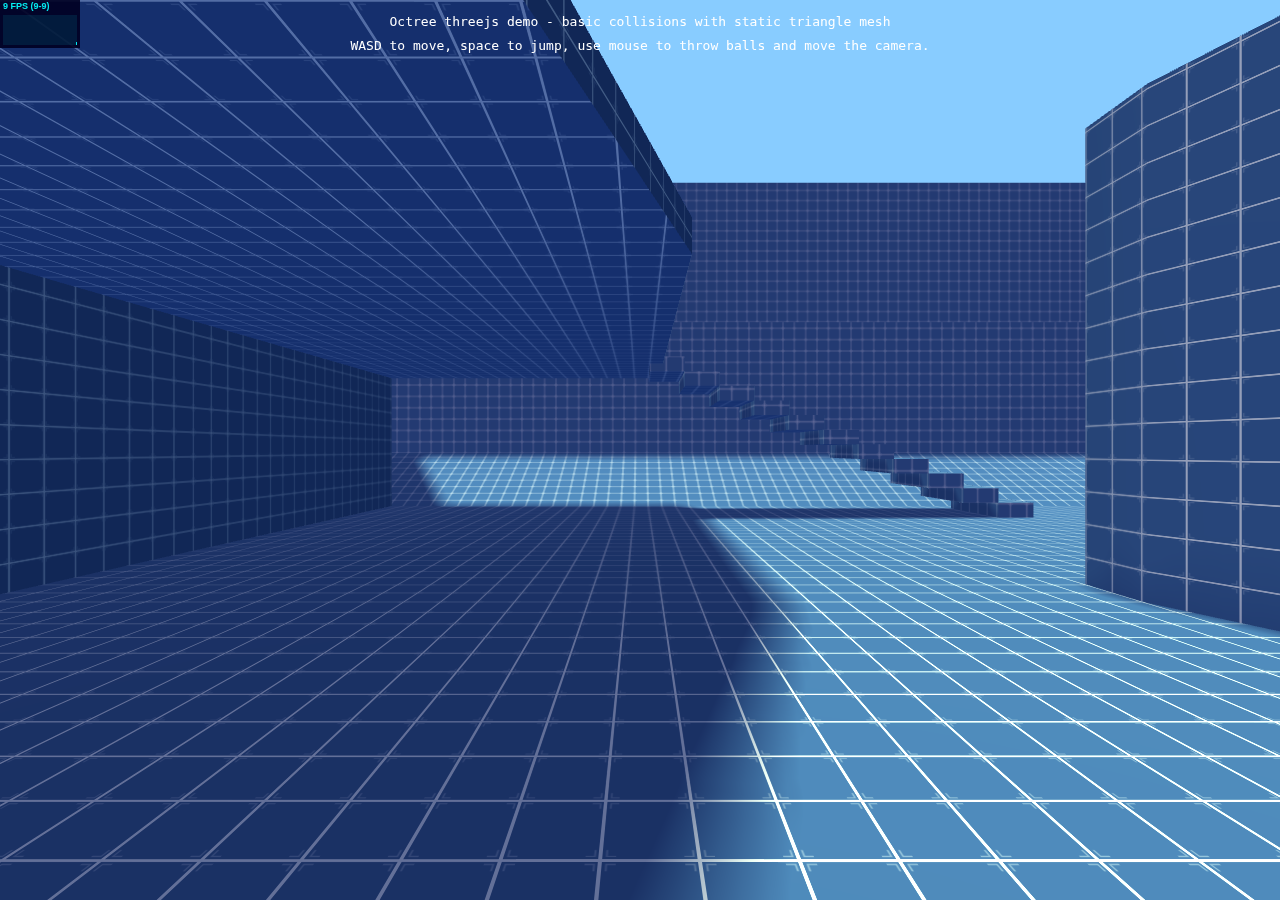
<file: src/threejs/examples/games_fps.html>
<!DOCTYPE html>
<html lang="en">
	<head>
		<title>three.js - misc - octree collisions</title>
		<meta charset=utf-8 />
		<meta name="viewport" content="width=device-width, user-scalable=no, minimum-scale=1.0, maximum-scale=1.0">
		<link type="text/css" rel="stylesheet" href="main.css">
	</head>
	<body>
		<div id="info">Octree threejs demo - basic collisions with static triangle mesh<br />WASD to move, space to jump, use mouse to throw balls and move the camera.</div>
		<div id="container"></div>

		<script type="module">

			import * as THREE from '../build/three.module.js';

			import Stats from './jsm/libs/stats.module.js';

			import { GLTFLoader } from './jsm/loaders/GLTFLoader.js';

			import { Octree } from './jsm/math/Octree.js';
			import { Capsule } from './jsm/math/Capsule.js';


			const clock = new THREE.Clock();

			const scene = new THREE.Scene();
			scene.background = new THREE.Color( 0x88ccff );

			const camera = new THREE.PerspectiveCamera( 75, window.innerWidth / window.innerHeight, 0.1, 1000 );
			camera.rotation.order = 'YXZ';

			const ambientlight = new THREE.AmbientLight( 0x6688cc );
			scene.add( ambientlight );

			const fillLight1 = new THREE.DirectionalLight( 0xff9999, 0.5 );
			fillLight1.position.set( - 1, 1, 2 );
			scene.add( fillLight1 );

			const fillLight2 = new THREE.DirectionalLight( 0x8888ff, 0.2 );
			fillLight2.position.set( 0, - 1, 0 );
			scene.add( fillLight2 );

			const directionalLight = new THREE.DirectionalLight( 0xffffaa, 1.2 );
			directionalLight.position.set( - 5, 25, - 1 );
			directionalLight.castShadow = true;
			directionalLight.shadow.camera.near = 0.01;
			directionalLight.shadow.camera.far = 500;
			directionalLight.shadow.camera.right = 30;
			directionalLight.shadow.camera.left = - 30;
			directionalLight.shadow.camera.top	= 30;
			directionalLight.shadow.camera.bottom = - 30;
			directionalLight.shadow.mapSize.width = 1024;
			directionalLight.shadow.mapSize.height = 1024;
			directionalLight.shadow.radius = 4;
			directionalLight.shadow.bias = - 0.00006;
			scene.add( directionalLight );

			const renderer = new THREE.WebGLRenderer( { antialias: true } );
			renderer.setPixelRatio( window.devicePixelRatio );
			renderer.setSize( window.innerWidth, window.innerHeight );
			renderer.shadowMap.enabled = true;
			renderer.shadowMap.type = THREE.VSMShadowMap;

			const container = document.getElementById( 'container' );

			container.appendChild( renderer.domElement );

			const stats = new Stats();
			stats.domElement.style.position = 'absolute';
			stats.domElement.style.top = '0px';

			container.appendChild( stats.domElement );

			const GRAVITY = 30;

			const NUM_SPHERES = 100;
			const SPHERE_RADIUS = 0.2;

			const STEPS_PER_FRAME = 5;

			const sphereGeometry = new THREE.SphereGeometry( SPHERE_RADIUS, 32, 32 );
			const sphereMaterial = new THREE.MeshStandardMaterial( { color: 0x888855, roughness: 0.8, metalness: 0.5 } );

			const spheres = [];
			let sphereIdx = 0;

			for ( let i = 0; i < NUM_SPHERES; i ++ ) {

				const sphere = new THREE.Mesh( sphereGeometry, sphereMaterial );
				sphere.castShadow = true;
				sphere.receiveShadow = true;

				scene.add( sphere );

				spheres.push( { mesh: sphere, collider: new THREE.Sphere( new THREE.Vector3( 0, - 100, 0 ), SPHERE_RADIUS ), velocity: new THREE.Vector3() } );

			}

			const worldOctree = new Octree();

			const playerCollider = new Capsule( new THREE.Vector3( 0, 0.35, 0 ), new THREE.Vector3( 0, 1, 0 ), 0.35 );

			const playerVelocity = new THREE.Vector3();
			const playerDirection = new THREE.Vector3();

			let playerOnFloor = false;
			let mouseTime = 0;

			const keyStates = {};

			const vector1 = new THREE.Vector3();
			const vector2 = new THREE.Vector3();
			const vector3 = new THREE.Vector3();

			document.addEventListener( 'keydown', ( event ) => {

				keyStates[ event.code ] = true;

			} );

			document.addEventListener( 'keyup', ( event ) => {

				keyStates[ event.code ] = false;

			} );

			document.addEventListener( 'mousedown', () => {

				document.body.requestPointerLock();

				mouseTime = performance.now();

			} );

			document.addEventListener( 'mouseup', () => {

				throwBall();

			} );

			document.body.addEventListener( 'mousemove', ( event ) => {

				if ( document.pointerLockElement === document.body ) {

					camera.rotation.y -= event.movementX / 500;
					camera.rotation.x -= event.movementY / 500;

				}

			} );

			window.addEventListener( 'resize', onWindowResize );

			function onWindowResize() {

				camera.aspect = window.innerWidth / window.innerHeight;
				camera.updateProjectionMatrix();

				renderer.setSize( window.innerWidth, window.innerHeight );

			}

			function throwBall() {

				const sphere = spheres[ sphereIdx ];

				camera.getWorldDirection( playerDirection );

				sphere.collider.center.copy( playerCollider.end ).addScaledVector( playerDirection, playerCollider.radius * 1.5 );

				// throw the ball with more force if we hold the button longer, and if we move forward

				const impulse = 15 + 30 * ( 1 - Math.exp( ( mouseTime - performance.now() ) * 0.001 ) );

				sphere.velocity.copy( playerDirection ).multiplyScalar( impulse );
				sphere.velocity.addScaledVector( playerVelocity, 2 );

				sphereIdx = ( sphereIdx + 1 ) % spheres.length;

			}

			function playerCollisions() {

				const result = worldOctree.capsuleIntersect( playerCollider );

				playerOnFloor = false;

				if ( result ) {

					playerOnFloor = result.normal.y > 0;

					if ( ! playerOnFloor ) {

						playerVelocity.addScaledVector( result.normal, - result.normal.dot( playerVelocity ) );

					}

					playerCollider.translate( result.normal.multiplyScalar( result.depth ) );

				}

			}

			function updatePlayer( deltaTime ) {

				let damping = Math.exp( - 4 * deltaTime ) - 1;

				if ( ! playerOnFloor ) {

					playerVelocity.y -= GRAVITY * deltaTime;

					// small air resistance
					damping *= 0.1;

				}

				playerVelocity.addScaledVector( playerVelocity, damping );

				const deltaPosition = playerVelocity.clone().multiplyScalar( deltaTime );
				playerCollider.translate( deltaPosition );

				playerCollisions();

				camera.position.copy( playerCollider.end );

			}

			function playerSphereCollision( sphere ) {

				const center = vector1.addVectors( playerCollider.start, playerCollider.end ).multiplyScalar( 0.5 );

				const sphere_center = sphere.collider.center;

				const r = playerCollider.radius + sphere.collider.radius;
				const r2 = r * r;

				// approximation: player = 3 spheres

				for ( const point of [ playerCollider.start, playerCollider.end, center ] ) {

					const d2 = point.distanceToSquared( sphere_center );

					if ( d2 < r2 ) {

						const normal = vector1.subVectors( point, sphere_center ).normalize();
						const v1 = vector2.copy( normal ).multiplyScalar( normal.dot( playerVelocity ) );
						const v2 = vector3.copy( normal ).multiplyScalar( normal.dot( sphere.velocity ) );

						playerVelocity.add( v2 ).sub( v1 );
						sphere.velocity.add( v1 ).sub( v2 );

						const d = ( r - Math.sqrt( d2 ) ) / 2;
						sphere_center.addScaledVector( normal, - d );

					}

				}

			}

			function spheresCollisions() {

				for ( let i = 0, length = spheres.length; i < length; i ++ ) {

					const s1 = spheres[ i ];

					for ( let j = i + 1; j < length; j ++ ) {

						const s2 = spheres[ j ];

						const d2 = s1.collider.center.distanceToSquared( s2.collider.center );
						const r = s1.collider.radius + s2.collider.radius;
						const r2 = r * r;

						if ( d2 < r2 ) {

							const normal = vector1.subVectors( s1.collider.center, s2.collider.center ).normalize();
							const v1 = vector2.copy( normal ).multiplyScalar( normal.dot( s1.velocity ) );
							const v2 = vector3.copy( normal ).multiplyScalar( normal.dot( s2.velocity ) );

							s1.velocity.add( v2 ).sub( v1 );
							s2.velocity.add( v1 ).sub( v2 );

							const d = ( r - Math.sqrt( d2 ) ) / 2;

							s1.collider.center.addScaledVector( normal, d );
							s2.collider.center.addScaledVector( normal, - d );

						}

					}

				}

			}

			function updateSpheres( deltaTime ) {

				spheres.forEach( sphere => {

					sphere.collider.center.addScaledVector( sphere.velocity, deltaTime );

					const result = worldOctree.sphereIntersect( sphere.collider );

					if ( result ) {

						sphere.velocity.addScaledVector( result.normal, - result.normal.dot( sphere.velocity ) * 1.5 );
						sphere.collider.center.add( result.normal.multiplyScalar( result.depth ) );

					} else {

						sphere.velocity.y -= GRAVITY * deltaTime;

					}

					const damping = Math.exp( - 1.5 * deltaTime ) - 1;
					sphere.velocity.addScaledVector( sphere.velocity, damping );

					playerSphereCollision( sphere );

				} );

				spheresCollisions();

				for ( const sphere of spheres ) {

					sphere.mesh.position.copy( sphere.collider.center );

				}

			}

			function getForwardVector() {

				camera.getWorldDirection( playerDirection );
				playerDirection.y = 0;
				playerDirection.normalize();

				return playerDirection;

			}

			function getSideVector() {

				camera.getWorldDirection( playerDirection );
				playerDirection.y = 0;
				playerDirection.normalize();
				playerDirection.cross( camera.up );

				return playerDirection;

			}

			function controls( deltaTime ) {

				// gives a bit of air control
				const speedDelta = deltaTime * ( playerOnFloor ? 25 : 8 );

				if ( keyStates[ 'KeyW' ] ) {

					playerVelocity.add( getForwardVector().multiplyScalar( speedDelta ) );

				}

				if ( keyStates[ 'KeyS' ] ) {

					playerVelocity.add( getForwardVector().multiplyScalar( - speedDelta ) );

				}

				if ( keyStates[ 'KeyA' ] ) {

					playerVelocity.add( getSideVector().multiplyScalar( - speedDelta ) );

				}

				if ( keyStates[ 'KeyD' ] ) {

					playerVelocity.add( getSideVector().multiplyScalar( speedDelta ) );

				}

				if ( playerOnFloor ) {

					if ( keyStates[ 'Space' ] ) {

						playerVelocity.y = 15;

					}

				}

			}

			const loader = new GLTFLoader().setPath( './models/gltf/' );

			loader.load( 'collision-world.glb', ( gltf ) => {

				scene.add( gltf.scene );

				worldOctree.fromGraphNode( gltf.scene );

				gltf.scene.traverse( child => {

					if ( child.isMesh ) {

						child.castShadow = true;
						child.receiveShadow = true;

						if ( child.material.map ) {

							child.material.map.anisotropy = 8;

						}

					}

				} );

				animate();

			} );

			function animate() {

				const deltaTime = Math.min( 0.05, clock.getDelta() ) / STEPS_PER_FRAME;

				// we look for collisions in substeps to mitigate the risk of
				// an object traversing another too quickly for detection.

				for ( let i = 0; i < STEPS_PER_FRAME; i ++ ) {

					controls( deltaTime );

					updatePlayer( deltaTime );

					updateSpheres( deltaTime );

				}

				renderer.render( scene, camera );

				stats.update();

				requestAnimationFrame( animate );

			}

		</script>
	</body>
</html>
</file>
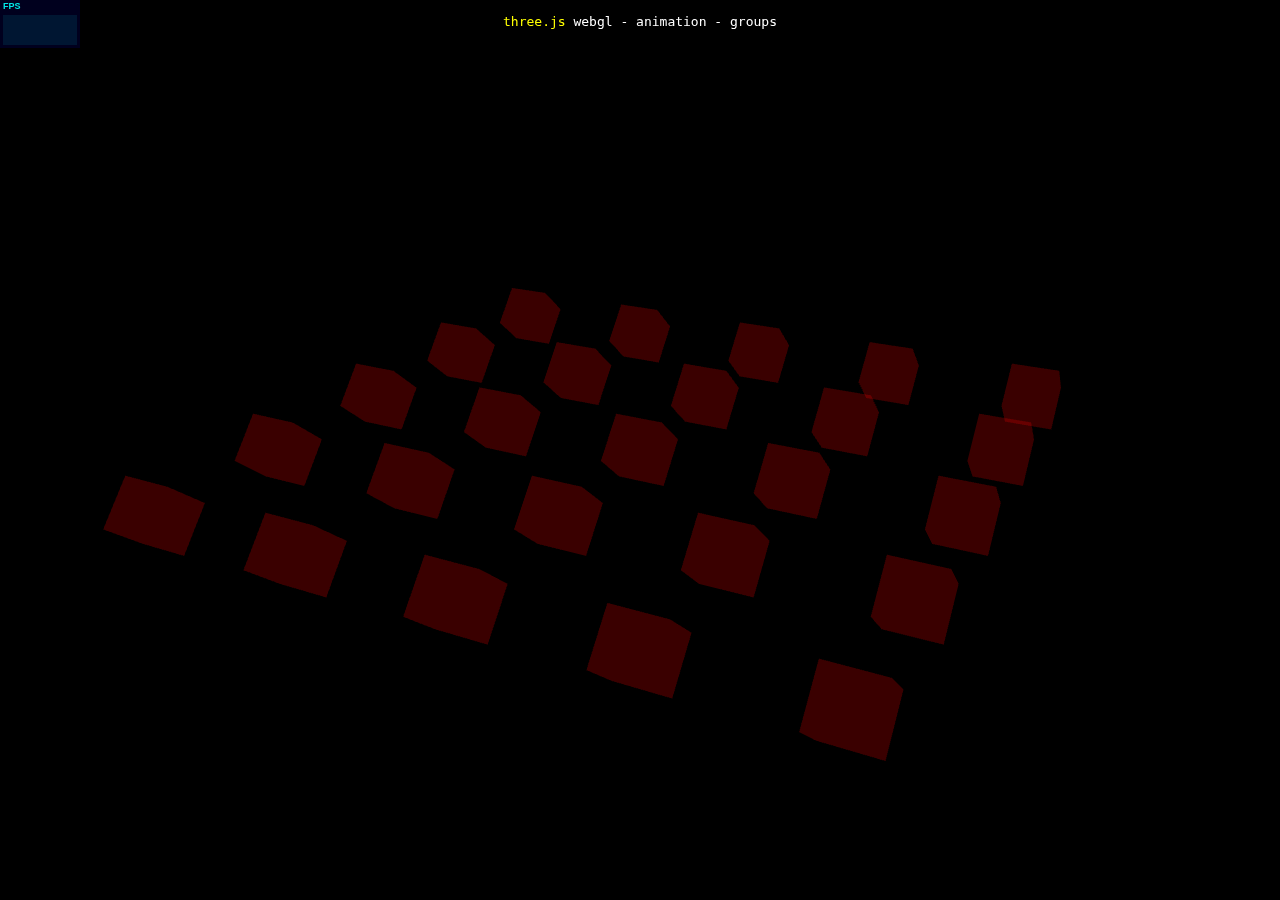
<file: src/threejs/examples/misc_animation_groups.html>
<!DOCTYPE html>
<html lang="en">
	<head>
		<title>three.js webgl - animation - groups</title>
		<meta charset="utf-8">
		<meta name="viewport" content="width=device-width, user-scalable=no, minimum-scale=1.0, maximum-scale=1.0">
		<link type="text/css" rel="stylesheet" href="main.css">
	</head>
	<body>

		<div id="info">
			<a href="https://threejs.org" target="_blank" rel="noopener">three.js</a> webgl - animation - groups
		</div>

		<script type="module">

			import * as THREE from '../build/three.module.js';

			import Stats from './jsm/libs/stats.module.js';

			let stats, clock;
			let scene, camera, renderer, mixer;

			init();
			animate();

			function init() {

				scene = new THREE.Scene();

				//

				camera = new THREE.PerspectiveCamera( 40, window.innerWidth / window.innerHeight, 1, 1000 );
				camera.position.set( 50, 50, 100 );
				camera.lookAt( scene.position );

				// all objects of this animation group share a common animation state

				const animationGroup = new THREE.AnimationObjectGroup();

				//

				const geometry = new THREE.BoxGeometry( 5, 5, 5 );
				const material = new THREE.MeshBasicMaterial( { transparent: true } );

				//

				for ( let i = 0; i < 5; i ++ ) {

					for ( let j = 0; j < 5; j ++ ) {

						const mesh = new THREE.Mesh( geometry, material );

						mesh.position.x = 32 - ( 16 * i );
						mesh.position.y = 0;
						mesh.position.z = 32 - ( 16 * j );

						scene.add( mesh );
						animationGroup.add( mesh );

					}

				}

				// create some keyframe tracks

				const xAxis = new THREE.Vector3( 1, 0, 0 );
				const qInitial = new THREE.Quaternion().setFromAxisAngle( xAxis, 0 );
				const qFinal = new THREE.Quaternion().setFromAxisAngle( xAxis, Math.PI );
				const quaternionKF = new THREE.QuaternionKeyframeTrack( '.quaternion', [ 0, 1, 2 ], [ qInitial.x, qInitial.y, qInitial.z, qInitial.w, qFinal.x, qFinal.y, qFinal.z, qFinal.w, qInitial.x, qInitial.y, qInitial.z, qInitial.w ] );

				const colorKF = new THREE.ColorKeyframeTrack( '.material.color', [ 0, 1, 2 ], [ 1, 0, 0, 0, 1, 0, 0, 0, 1 ], THREE.InterpolateDiscrete );
				const opacityKF = new THREE.NumberKeyframeTrack( '.material.opacity', [ 0, 1, 2 ], [ 1, 0, 1 ] );

				// create clip

				const clip = new THREE.AnimationClip( 'default', 3, [ quaternionKF, colorKF, opacityKF ] );

				// apply the animation group to the mixer as the root object

				mixer = new THREE.AnimationMixer( animationGroup );

				const clipAction = mixer.clipAction( clip );
				clipAction.play();

				//

				renderer = new THREE.WebGLRenderer( { antialias: true } );
				renderer.setPixelRatio( window.devicePixelRatio );
				renderer.setSize( window.innerWidth, window.innerHeight );
				document.body.appendChild( renderer.domElement );

				//

				stats = new Stats();
				document.body.appendChild( stats.dom );

				//

				clock = new THREE.Clock();

				//

				window.addEventListener( 'resize', onWindowResize );

			}

			function onWindowResize() {

				camera.aspect = window.innerWidth / window.innerHeight;
				camera.updateProjectionMatrix();

				renderer.setSize( window.innerWidth, window.innerHeight );

			}

			function animate() {

				requestAnimationFrame( animate );

				render();

			}

			function render() {

				const delta = clock.getDelta();

				if ( mixer ) {

					mixer.update( delta );

				}

				renderer.render( scene, camera );

				stats.update();

			}

		</script>

	</body>
</html>
</file>
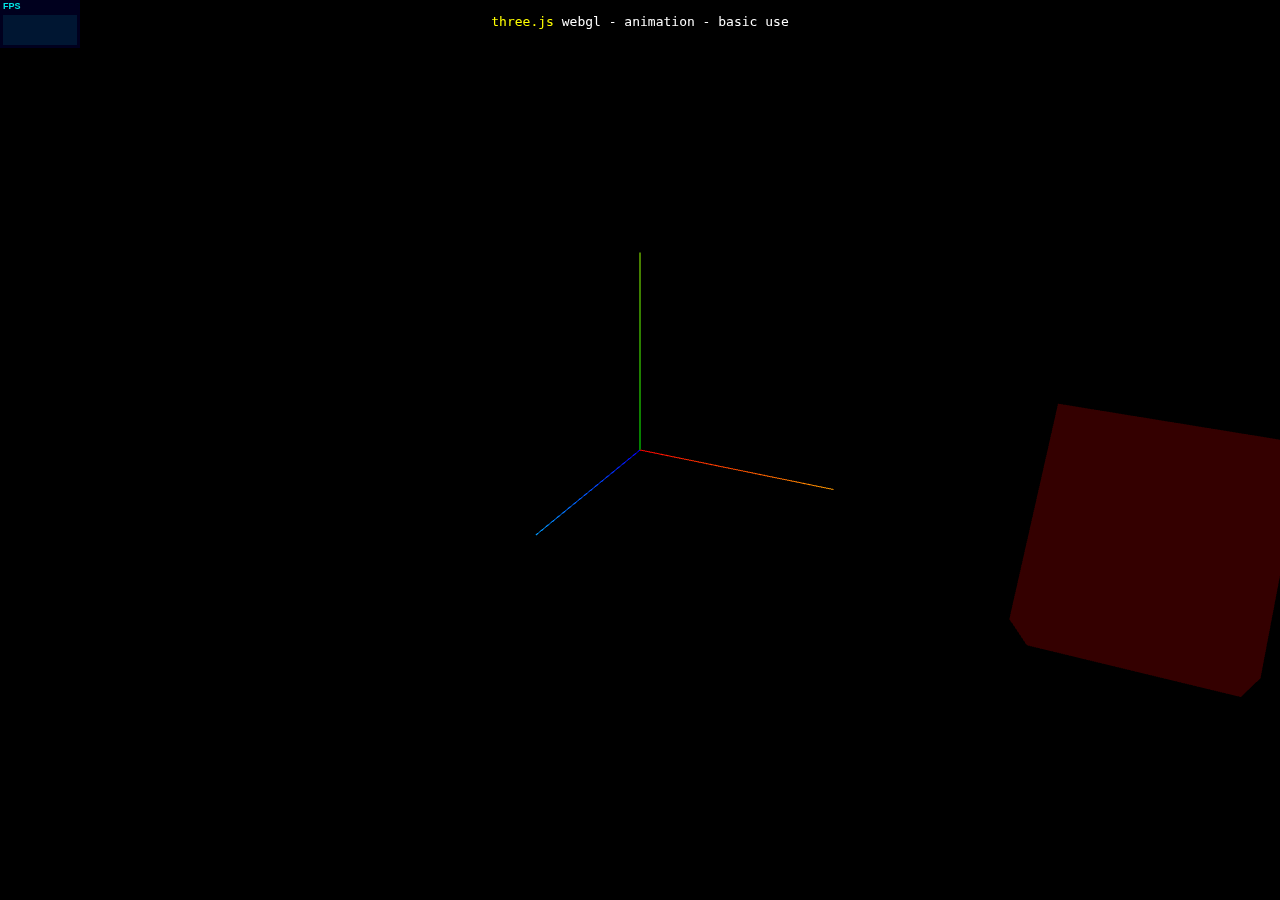
<file: src/threejs/examples/misc_animation_keys.html>
<!DOCTYPE html>
<html lang="en">
	<head>
		<title>three.js webgl - animation - basic</title>
		<meta charset="utf-8">
		<meta name="viewport" content="width=device-width, user-scalable=no, minimum-scale=1.0, maximum-scale=1.0">
		<link type="text/css" rel="stylesheet" href="main.css">
	</head>
	<body>

		<div id="info">
			<a href="https://threejs.org" target="_blank" rel="noopener">three.js</a> webgl - animation - basic use
		</div>

		<script type="module">

			import * as THREE from '../build/three.module.js';

			import Stats from './jsm/libs/stats.module.js';

			let stats, clock;
			let scene, camera, renderer, mixer;

			init();
			animate();

			function init() {

				scene = new THREE.Scene();

				//

				camera = new THREE.PerspectiveCamera( 40, window.innerWidth / window.innerHeight, 1, 1000 );
				camera.position.set( 25, 25, 50 );
				camera.lookAt( scene.position );

				//

				const axesHelper = new THREE.AxesHelper( 10 );
				scene.add( axesHelper );

				//

				const geometry = new THREE.BoxGeometry( 5, 5, 5 );
				const material = new THREE.MeshBasicMaterial( { color: 0xffffff, transparent: true } );
				const mesh = new THREE.Mesh( geometry, material );
				scene.add( mesh );

				// create a keyframe track (i.e. a timed sequence of keyframes) for each animated property
				// Note: the keyframe track type should correspond to the type of the property being animated

				// POSITION
				const positionKF = new THREE.VectorKeyframeTrack( '.position', [ 0, 1, 2 ], [ 0, 0, 0, 30, 0, 0, 0, 0, 0 ] );

				// SCALE
				const scaleKF = new THREE.VectorKeyframeTrack( '.scale', [ 0, 1, 2 ], [ 1, 1, 1, 2, 2, 2, 1, 1, 1 ] );

				// ROTATION
				// Rotation should be performed using quaternions, using a THREE.QuaternionKeyframeTrack
				// Interpolating Euler angles (.rotation property) can be problematic and is currently not supported

				// set up rotation about x axis
				const xAxis = new THREE.Vector3( 1, 0, 0 );

				const qInitial = new THREE.Quaternion().setFromAxisAngle( xAxis, 0 );
				const qFinal = new THREE.Quaternion().setFromAxisAngle( xAxis, Math.PI );
				const quaternionKF = new THREE.QuaternionKeyframeTrack( '.quaternion', [ 0, 1, 2 ], [ qInitial.x, qInitial.y, qInitial.z, qInitial.w, qFinal.x, qFinal.y, qFinal.z, qFinal.w, qInitial.x, qInitial.y, qInitial.z, qInitial.w ] );

				// COLOR
				const colorKF = new THREE.ColorKeyframeTrack( '.material.color', [ 0, 1, 2 ], [ 1, 0, 0, 0, 1, 0, 0, 0, 1 ], THREE.InterpolateDiscrete );

				// OPACITY
				const opacityKF = new THREE.NumberKeyframeTrack( '.material.opacity', [ 0, 1, 2 ], [ 1, 0, 1 ] );

				// create an animation sequence with the tracks
				// If a negative time value is passed, the duration will be calculated from the times of the passed tracks array
				const clip = new THREE.AnimationClip( 'Action', 3, [ scaleKF, positionKF, quaternionKF, colorKF, opacityKF ] );

				// setup the THREE.AnimationMixer
				mixer = new THREE.AnimationMixer( mesh );

				// create a ClipAction and set it to play
				const clipAction = mixer.clipAction( clip );
				clipAction.play();

				//

				renderer = new THREE.WebGLRenderer( { antialias: true } );
				renderer.setPixelRatio( window.devicePixelRatio );
				renderer.setSize( window.innerWidth, window.innerHeight );
				document.body.appendChild( renderer.domElement );

				//

				stats = new Stats();
				document.body.appendChild( stats.dom );

				//

				clock = new THREE.Clock();

				//

				window.addEventListener( 'resize', onWindowResize );

			}

			function onWindowResize() {

				camera.aspect = window.innerWidth / window.innerHeight;
				camera.updateProjectionMatrix();

				renderer.setSize( window.innerWidth, window.innerHeight );

			}

			function animate() {

				requestAnimationFrame( animate );

				render();

			}

			function render() {

				const delta = clock.getDelta();

				if ( mixer ) {

					mixer.update( delta );

				}

				renderer.render( scene, camera );

				stats.update();

			}

		</script>

	</body>
</html>
</file>
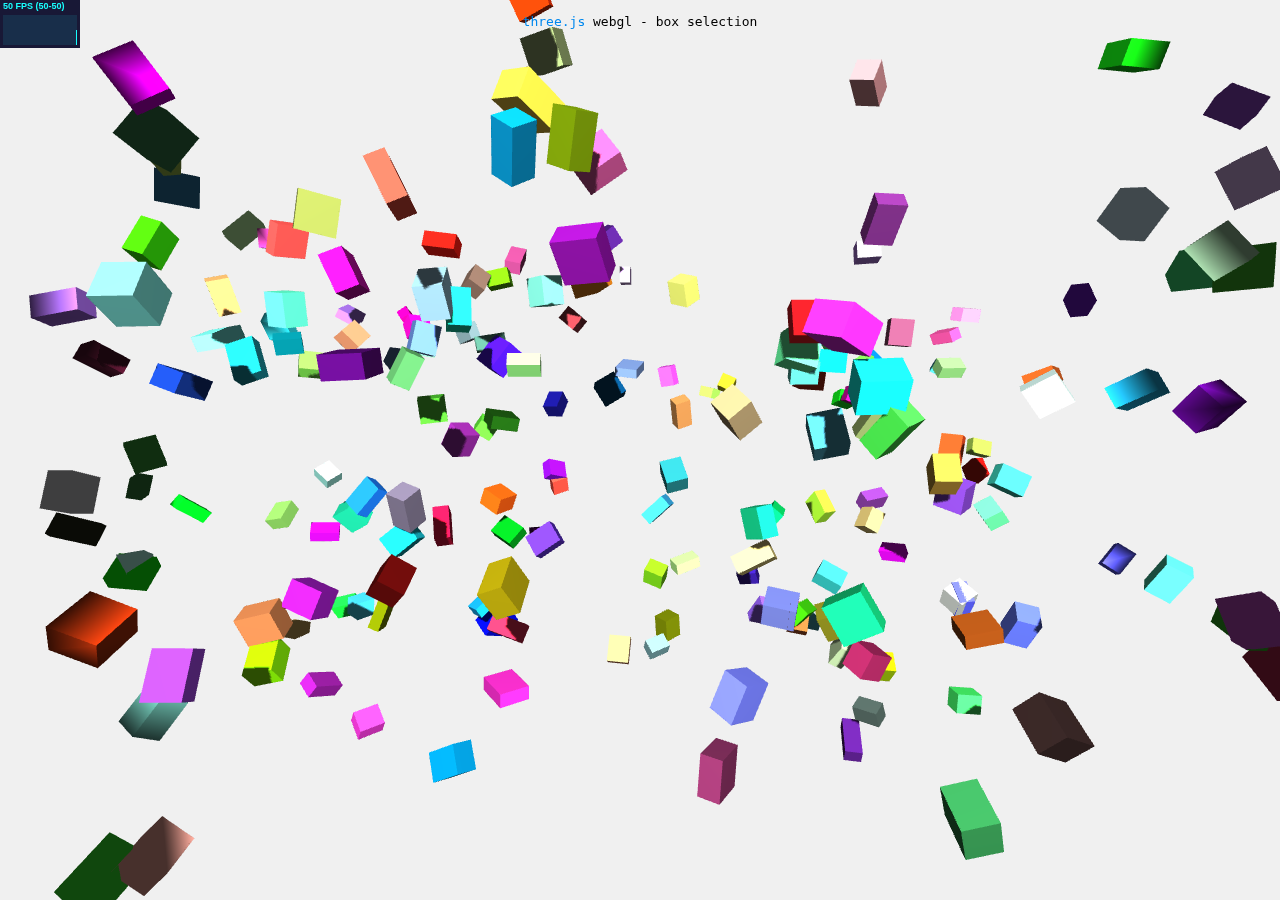
<file: src/threejs/examples/misc_boxselection.html>
<!DOCTYPE html>
<html lang="en">
	<head>
		<title>three.js webgl - box selection</title>
		<meta charset="utf-8">
		<meta name="viewport" content="width=device-width, user-scalable=no, minimum-scale=1.0, maximum-scale=1.0">
		<link type="text/css" rel="stylesheet" href="main.css">
		<style>
			body {
				background-color: #f0f0f0;
				color: #000;
				touch-action: none;
			}

			a {
				color: #08e;
			}

			.selectBox {
				border: 1px solid #55aaff;
				background-color: rgba(75, 160, 255, 0.3);
				position: fixed;
			}
		</style>
	</head>
	<body>

		<div id="info">
			<a href="https://threejs.org" target="_blank" rel="noopener">three.js</a> webgl - box selection
		</div>

		<script type="module">

			import * as THREE from '../build/three.module.js';

			import Stats from './jsm/libs/stats.module.js';

			import { SelectionBox } from './jsm/interactive/SelectionBox.js';
			import { SelectionHelper } from './jsm/interactive/SelectionHelper.js';

			let container, stats;
			let camera, scene, renderer;

			init();
			animate();

			function init() {

				container = document.createElement( 'div' );
				document.body.appendChild( container );

				camera = new THREE.PerspectiveCamera( 70, window.innerWidth / window.innerHeight, 1, 5000 );
				camera.position.z = 1000;

				scene = new THREE.Scene();
				scene.background = new THREE.Color( 0xf0f0f0 );

				scene.add( new THREE.AmbientLight( 0x505050 ) );

				const light = new THREE.SpotLight( 0xffffff, 1.5 );
				light.position.set( 0, 500, 2000 );
				light.angle = Math.PI / 9;

				light.castShadow = true;
				light.shadow.camera.near = 1000;
				light.shadow.camera.far = 4000;
				light.shadow.mapSize.width = 1024;
				light.shadow.mapSize.height = 1024;

				scene.add( light );

				const geometry = new THREE.BoxGeometry( 20, 20, 20 );

				for ( let i = 0; i < 200; i ++ ) {

					const object = new THREE.Mesh( geometry, new THREE.MeshLambertMaterial( { color: Math.random() * 0xffffff } ) );

					object.position.x = Math.random() * 1600 - 800;
					object.position.y = Math.random() * 900 - 450;
					object.position.z = Math.random() * 900 - 500;

					object.rotation.x = Math.random() * 2 * Math.PI;
					object.rotation.y = Math.random() * 2 * Math.PI;
					object.rotation.z = Math.random() * 2 * Math.PI;

					object.scale.x = Math.random() * 2 + 1;
					object.scale.y = Math.random() * 2 + 1;
					object.scale.z = Math.random() * 2 + 1;

					object.castShadow = true;
					object.receiveShadow = true;

					scene.add( object );

				}

				renderer = new THREE.WebGLRenderer( { antialias: true } );
				renderer.setPixelRatio( window.devicePixelRatio );
				renderer.setSize( window.innerWidth, window.innerHeight );

				renderer.shadowMap.enabled = true;
				renderer.shadowMap.type = THREE.PCFShadowMap;

				container.appendChild( renderer.domElement );

				stats = new Stats();
				container.appendChild( stats.dom );

				window.addEventListener( 'resize', onWindowResize );

			}

			function onWindowResize() {

				camera.aspect = window.innerWidth / window.innerHeight;
				camera.updateProjectionMatrix();

				renderer.setSize( window.innerWidth, window.innerHeight );

			}

			//

			function animate() {

				requestAnimationFrame( animate );

				render();
				stats.update();

			}

			function render() {

				renderer.render( scene, camera );

			}

			const selectionBox = new SelectionBox( camera, scene );
			const helper = new SelectionHelper( selectionBox, renderer, 'selectBox' );

			document.addEventListener( 'pointerdown', function ( event ) {

				for ( const item of selectionBox.collection ) {

					item.material.emissive.set( 0x000000 );

				}

				selectionBox.startPoint.set(
					( event.clientX / window.innerWidth ) * 2 - 1,
					- ( event.clientY / window.innerHeight ) * 2 + 1,
					0.5 );

			} );

			document.addEventListener( 'pointermove', function ( event ) {

				if ( helper.isDown ) {

					for ( let i = 0; i < selectionBox.collection.length; i ++ ) {

						selectionBox.collection[ i ].material.emissive.set( 0x000000 );

					}

					selectionBox.endPoint.set(
						( event.clientX / window.innerWidth ) * 2 - 1,
						- ( event.clientY / window.innerHeight ) * 2 + 1,
						0.5 );

					const allSelected = selectionBox.select();

					for ( let i = 0; i < allSelected.length; i ++ ) {

						allSelected[ i ].material.emissive.set( 0xffffff );

					}

				}

			} );

			document.addEventListener( 'pointerup', function ( event ) {

				selectionBox.endPoint.set(
					( event.clientX / window.innerWidth ) * 2 - 1,
					- ( event.clientY / window.innerHeight ) * 2 + 1,
					0.5 );

				const allSelected = selectionBox.select();

				for ( let i = 0; i < allSelected.length; i ++ ) {

					allSelected[ i ].material.emissive.set( 0xffffff );

				}

			} );

		</script>

	</body>
</html>
</file>
<file: src/threejs/examples/main.css>
body {
	margin: 0;
	background-color: #000;
	color: #fff;
	font-family: Monospace;
	font-size: 13px;
	line-height: 24px;
	overscroll-behavior: none;
}

a {
	color: #ff0;
	text-decoration: none;
}

a:hover {
	text-decoration: underline;
}

button {
	cursor: pointer;
	text-transform: uppercase;
}

#info {
	position: absolute;
	top: 0px;
	width: 100%;
	padding: 10px;
	box-sizing: border-box;
	text-align: center;
	-moz-user-select: none;
	-webkit-user-select: none;
	-ms-user-select: none;
	user-select: none;
	pointer-events: none;
	z-index: 1; /* TODO Solve this in HTML */
}

a, button, input, select {
	pointer-events: auto;
}

.dg.ac {
	-moz-user-select: none;
	-webkit-user-select: none;
	-ms-user-select: none;
	user-select: none;
	z-index: 2 !important; /* TODO Solve this in HTML */
}

#overlay {
	position: absolute;
	font-size: 16px;
	z-index: 2;
	top: 0;
	left: 0;
	width: 100%;
	height: 100%;
	display: flex;
	align-items: center;
	justify-content: center;
	flex-direction: column;
	background: rgba(0,0,0,0.7);
}

	#overlay button {
		background: transparent;
		border: 0;
		border: 1px solid rgb(255, 255, 255);
		border-radius: 4px;
		color: #ffffff;
		padding: 12px 18px;
		text-transform: uppercase;
		cursor: pointer;
	}

#notSupported {
	width: 50%;
	margin: auto;
	background-color: #f00;
	margin-top: 20px;
	padding: 10px;
}
</file>
